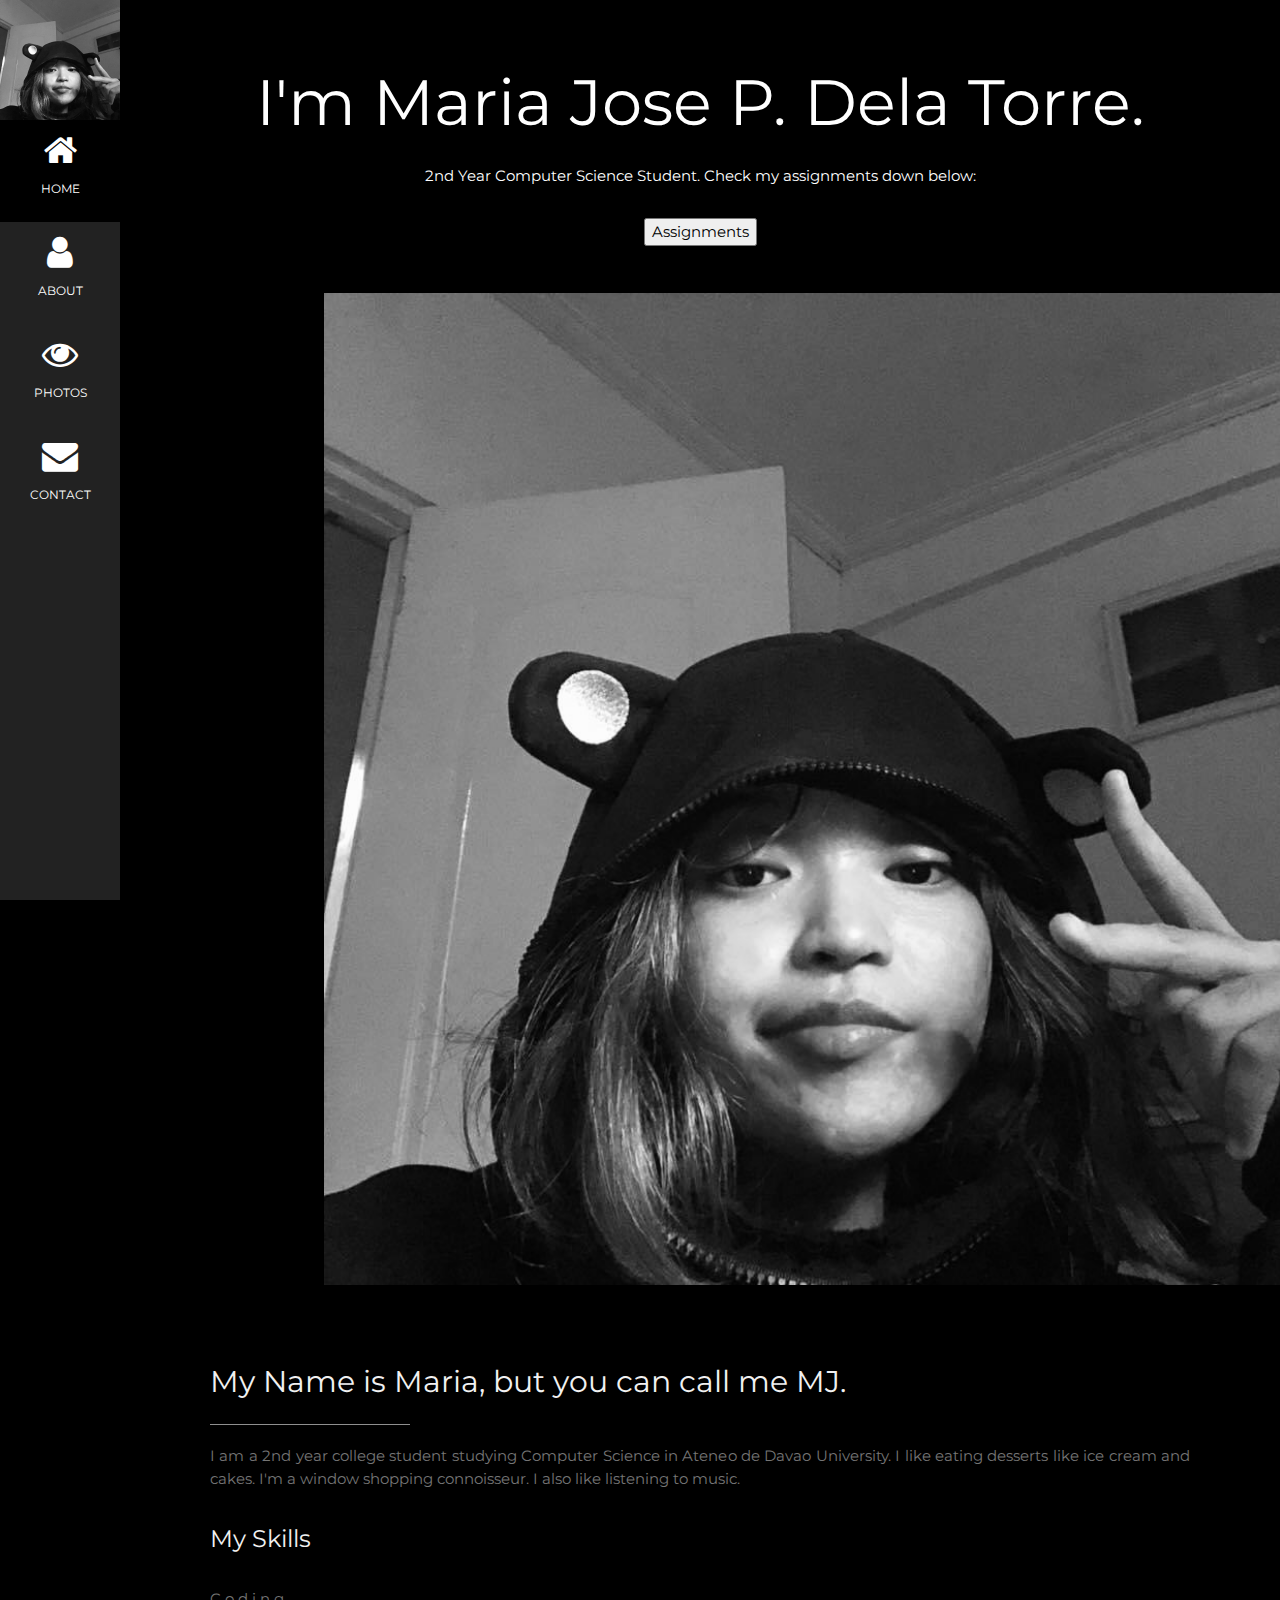
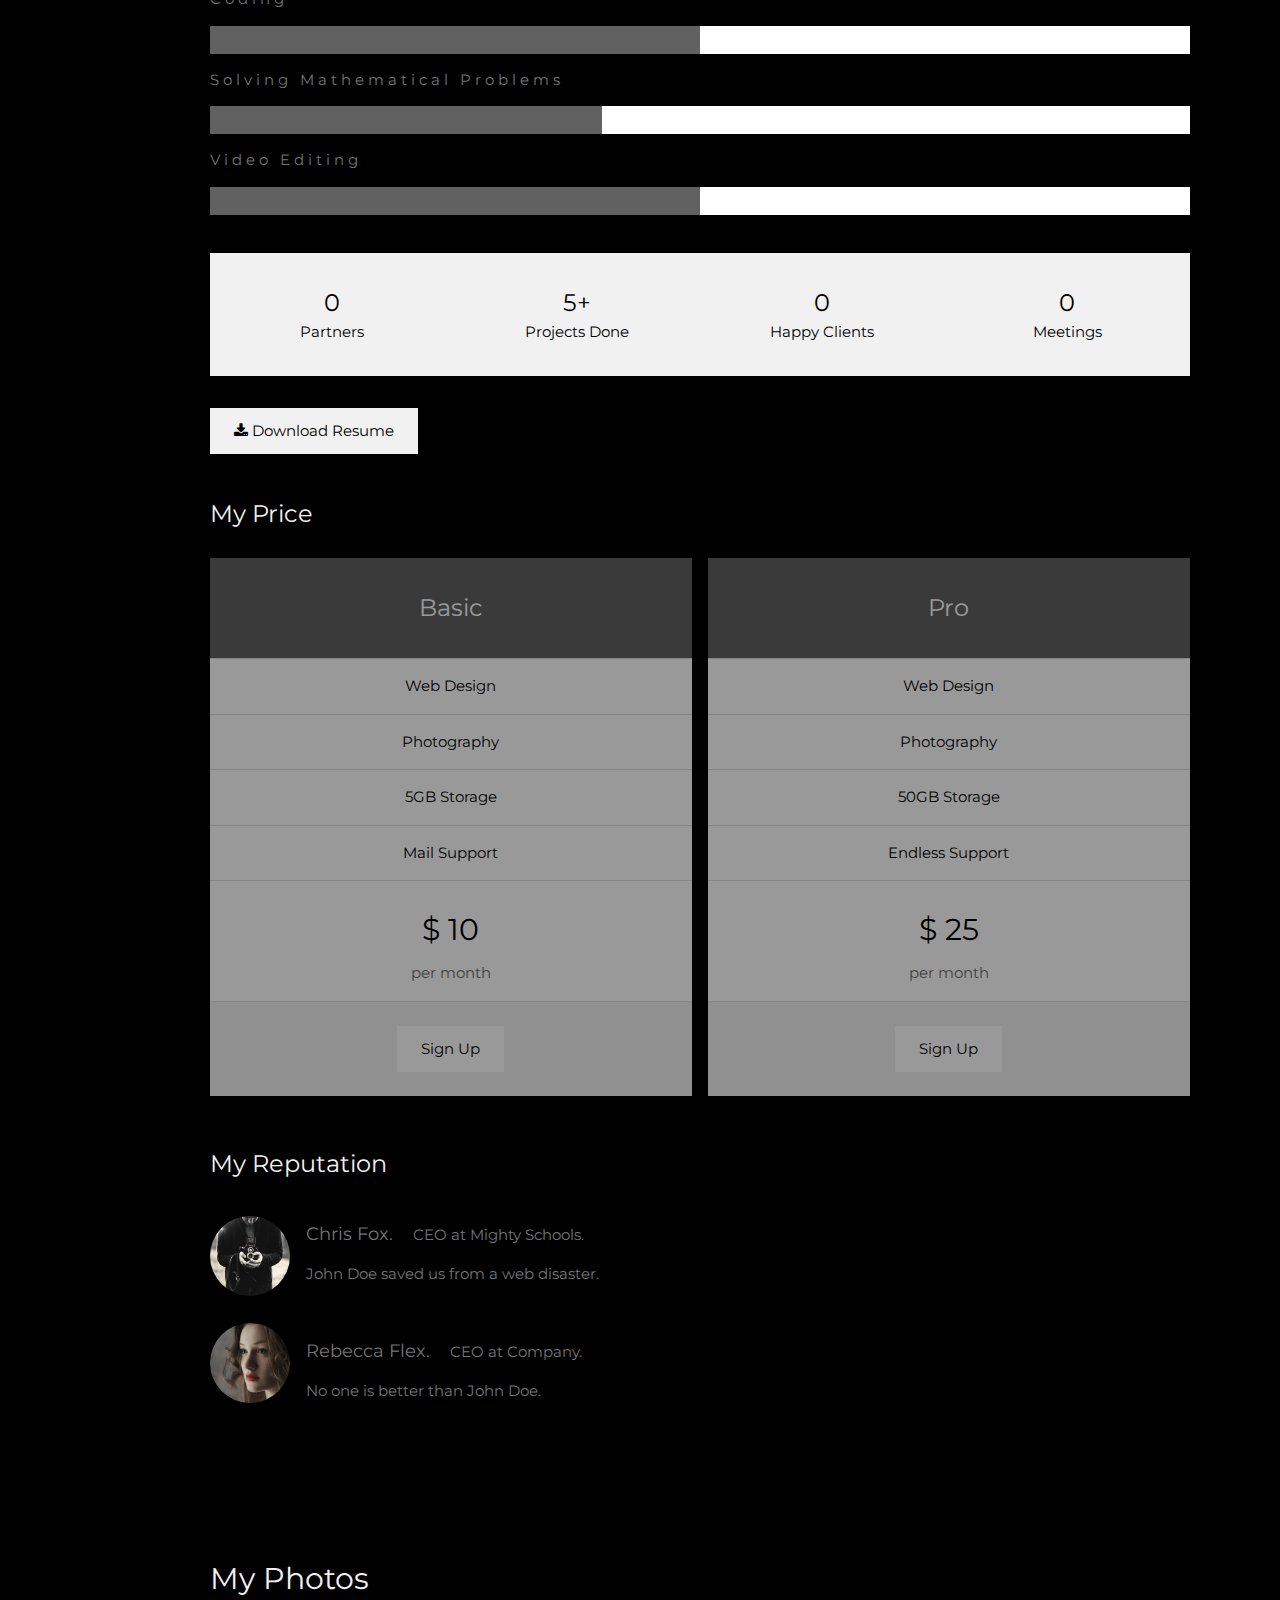
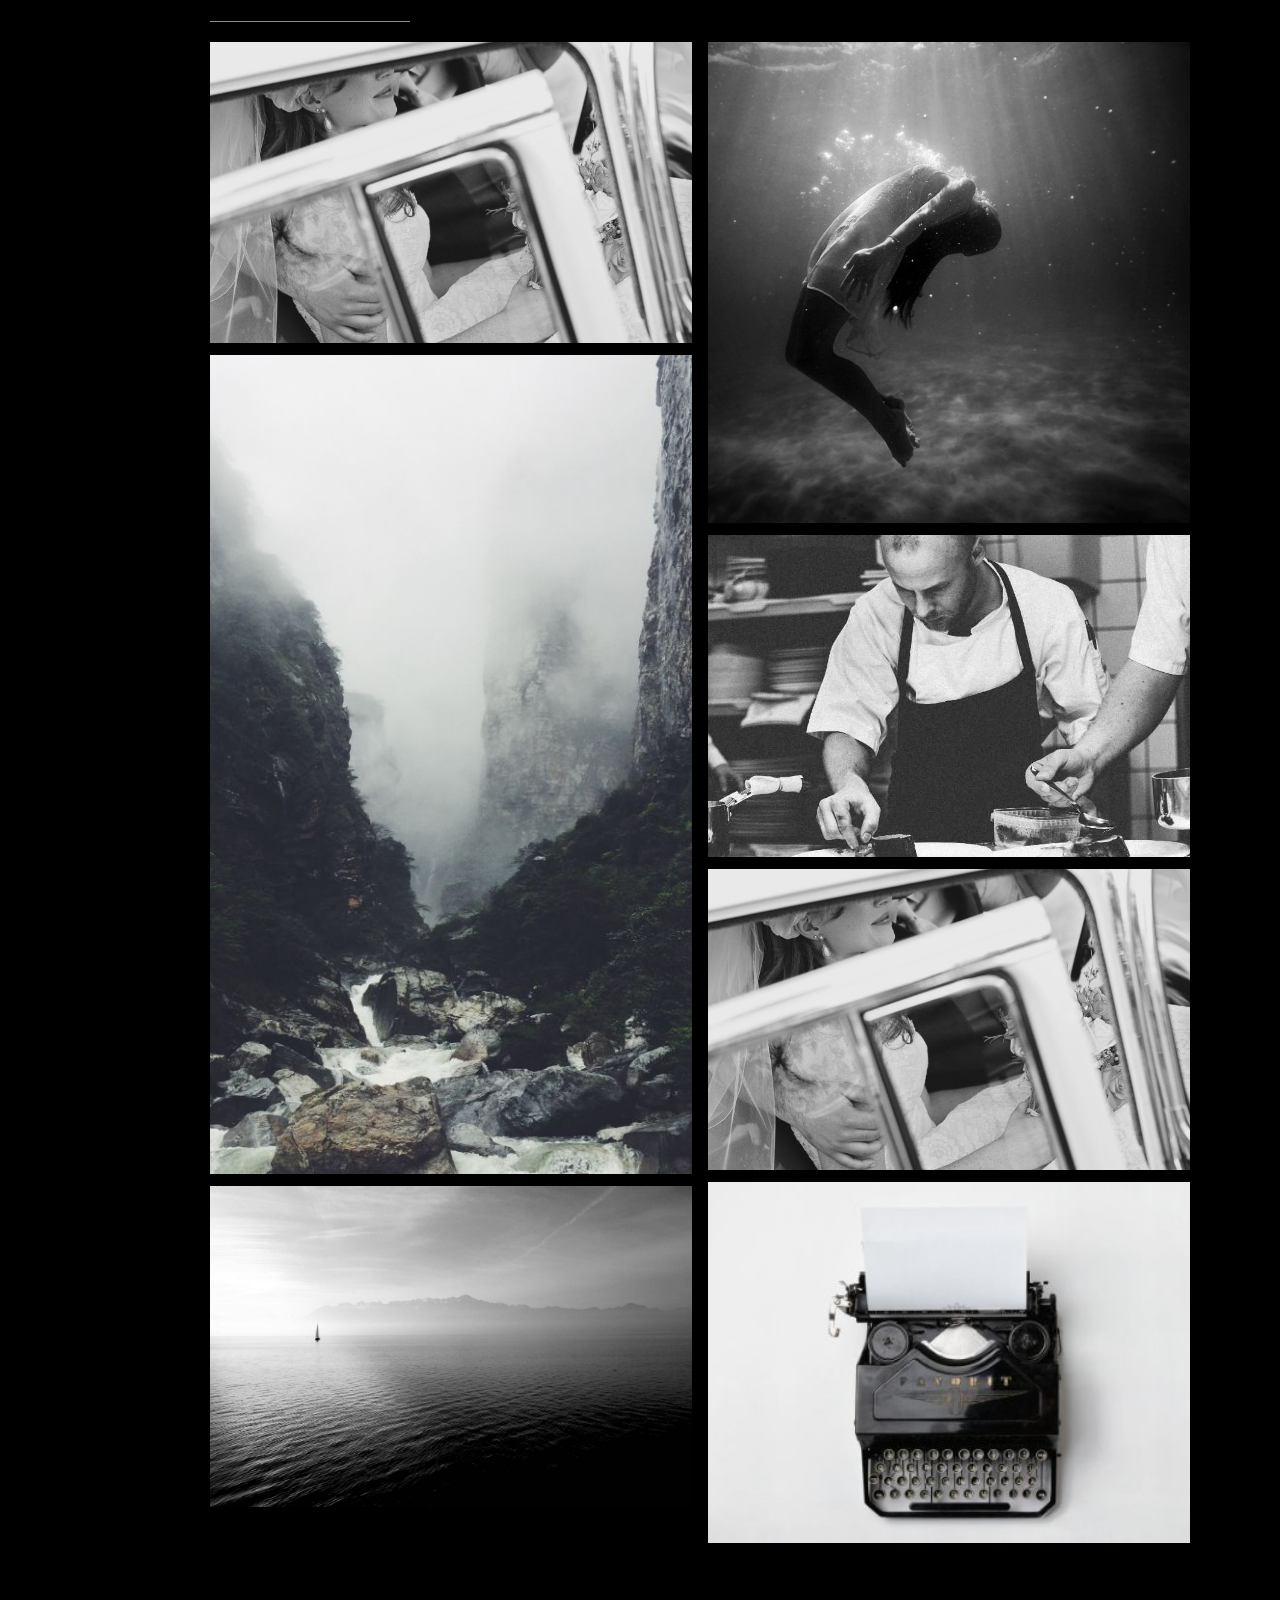
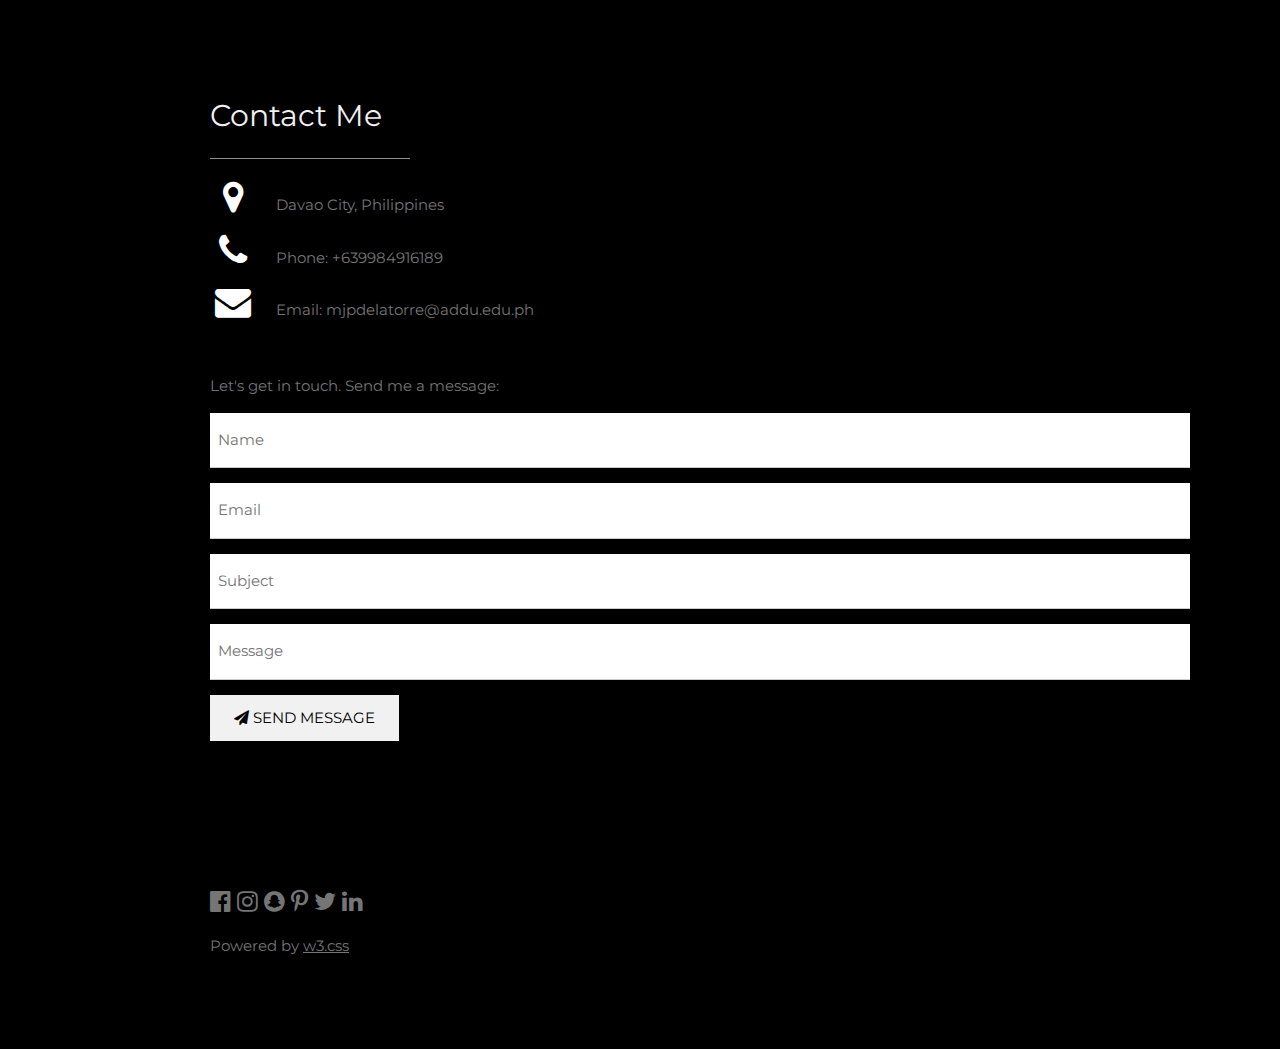
<file: index.html>
<!DOCTYPE html>
<html>
<title>CS 2240 Website</title>
<meta charset="UTF-8">
<meta name="viewport" content="width=device-width, initial-scale=1">
<link rel="stylesheet" href="https://www.w3schools.com/w3css/4/w3.css">
<link rel="stylesheet" href="https://fonts.googleapis.com/css?family=Montserrat">
<link rel="stylesheet" href="https://cdnjs.cloudflare.com/ajax/libs/font-awesome/4.7.0/css/font-awesome.min.css">

<style>
body, h1,h2,h3,h4,h5,h6 {font-family: "Montserrat", sans-serif}
.w3-row-padding img {margin-bottom: 12px}
/* Set the width of the sidebar to 120px */
.w3-sidebar {width: 120px;background: #222;}
/* Add a left margin to the "page content" that matches the width of the sidebar (120px) */
#main {margin-left: 120px}
/* Remove margins from "page content" on small screens */
@media only screen and (max-width: 600px) {#main {margin-left: 0}}
/*Drop down things*/
<meta name="viewport" content="width=device-width, initial-scale=1">

.dropbtn {
  background-color: #04AA6D;
  color: white;
  padding: 16px;
  font-size: 16px;
  border: none;
  font-family: "Montserrat", sans-serif
}

.dropdown {
  position: relative;
  display: inline-block;
}

.dropdown-content {
  display: none;
  position: absolute;
  background-color: #f1f1f1;
  min-width: 160px;
  box-shadow: 0px 8px 16px 0px rgba(0,0,0,0.2);
  z-index: 1;
}

.dropdown-content a {
  color: black;
  padding: 12px 16px;
  text-decoration: none;
  display: block;
}

.dropdown-content a:hover {background-color: #ddd;}

.dropdown:hover .dropdown-content {display: block;}

.dropdown:hover .dropbtn {background-color: w3-black;}
</style>

<body class="w3-black">

<!-- Icon Bar (Sidebar - hidden on small screens) -->
<nav class="w3-sidebar w3-bar-block w3-small w3-hide-small w3-center">
  <!-- Avatar image in top left corner -->
  <img src="avatar_website.jpg" style="width:100%">
  <a href="#" class="w3-bar-item w3-button w3-padding-large w3-black">
    <i class="fa fa-home w3-xxlarge"></i>
    <p>HOME</p>
  </a>
  <a href="#about" class="w3-bar-item w3-button w3-padding-large w3-hover-black">
    <i class="fa fa-user w3-xxlarge"></i>
    <p>ABOUT</p>
  </a>
  <a href="#photos" class="w3-bar-item w3-button w3-padding-large w3-hover-black">
    <i class="fa fa-eye w3-xxlarge"></i>
    <p>PHOTOS</p>
  </a>
  <a href="#contact" class="w3-bar-item w3-button w3-padding-large w3-hover-black">
    <i class="fa fa-envelope w3-xxlarge"></i>
    <p>CONTACT</p>
  </a>
</nav>

<!-- Navbar on small screens (Hidden on medium and large screens) -->
<div class="w3-top w3-hide-large w3-hide-medium" id="myNavbar">
  <div class="w3-bar w3-black w3-opacity w3-hover-opacity-off w3-center w3-small">
    <a href="#" class="w3-bar-item w3-button" style="width:25% !important">HOME</a>
    <a href="#about" class="w3-bar-item w3-button" style="width:25% !important">ABOUT</a>
    <a href="#photos" class="w3-bar-item w3-button" style="width:25% !important">PHOTOS</a>
    <a href="#contact" class="w3-bar-item w3-button" style="width:25% !important">CONTACT</a>
  </div>
</div>

<!-- Page Content -->
<div class="w3-padding-large" id="main">
  <!-- Header/Home -->
  <header class="w3-container w3-padding-32 w3-center w3-black" id="home">
    <h1 class="w3-jumbo"><span class="w3-hide-small">I'm</span> Maria Jose P. Dela Torre.</h1>
    <p>2nd Year Computer Science Student. Check my assignments down below:</p>
    <div class="dropdown">
  <p><button class="dropbtn">Assignments</button></p>
  <div class="dropdown-content">
    <a href="https://mdltre.github.io/CS2240_DelaTorre/PAA1.html">Performace Assessment #1</a>
    <a href="https://mdltre.github.io/CS2240_DelaTorre/PAA2.html">Performance Assessment #2</a>
    <a href="https://mdltre.github.io/CS2240_DelaTorre/PAA3.html">Performance Assessment #3</a>
  </div>
</div>
  </header>

  <!-- About Section -->
  <img src="avatar_website.jpg" alt="boy" class="w3-image" width="992" height="1108" style = "margin-left:180px">
  <div class="w3-content w3-justify w3-text-grey w3-padding-64" id="about">
    <h2 class="w3-text-light-grey">My Name is Maria, but you can call me MJ. </h2>
    <hr style="width:200px" class="w3-opacity">
    <p> I am a 2nd year college student studying Computer Science in Ateneo de Davao University. I like eating desserts like ice cream and cakes. 
      I'm a window shopping connoisseur. I also like listening to music.
    </p>
    <h3 class="w3-padding-16 w3-text-light-grey">My Skills</h3>
    <p class="w3-wide">Coding</p>
    <div class="w3-white">
      <div class="w3-dark-grey" style="height:28px;width:50%"></div>
    </div>
    <p class="w3-wide">Solving Mathematical Problems</p>
    <div class="w3-white">
      <div class="w3-dark-grey" style="height:28px;width:40%"></div>
    </div>
    <p class="w3-wide">Video Editing</p>
    <div class="w3-white">
      <div class="w3-dark-grey" style="height:28px;width:50%"></div>
    </div><br>
    
    <div class="w3-row w3-center w3-padding-16 w3-section w3-light-grey">
      <div class="w3-quarter w3-section">
        <span class="w3-xlarge">0</span><br>
        Partners
      </div>
      <div class="w3-quarter w3-section">
        <span class="w3-xlarge">5+</span><br>
        Projects Done
      </div>
      <div class="w3-quarter w3-section">
        <span class="w3-xlarge">0</span><br>
        Happy Clients
      </div>
      <div class="w3-quarter w3-section">
        <span class="w3-xlarge">0</span><br>
        Meetings
      </div>
    </div>

    <button class="w3-button w3-light-grey w3-padding-large w3-section">
      <i class="fa fa-download"></i> Download Resume
    </button>
    
    <!-- Grid for pricing tables -->
    <h3 class="w3-padding-16 w3-text-light-grey">My Price</h3>
    <div class="w3-row-padding" style="margin:0 -16px">
      <div class="w3-half w3-margin-bottom">
        <ul class="w3-ul w3-white w3-center w3-opacity w3-hover-opacity-off">
          <li class="w3-dark-grey w3-xlarge w3-padding-32">Basic</li>
          <li class="w3-padding-16">Web Design</li>
          <li class="w3-padding-16">Photography</li>
          <li class="w3-padding-16">5GB Storage</li>
          <li class="w3-padding-16">Mail Support</li>
          <li class="w3-padding-16">
            <h2>$ 10</h2>
            <span class="w3-opacity">per month</span>
          </li>
          <li class="w3-light-grey w3-padding-24">
            <button class="w3-button w3-white w3-padding-large w3-hover-black">Sign Up</button>
          </li>
        </ul>
      </div>

      <div class="w3-half">
        <ul class="w3-ul w3-white w3-center w3-opacity w3-hover-opacity-off">
          <li class="w3-dark-grey w3-xlarge w3-padding-32">Pro</li>
          <li class="w3-padding-16">Web Design</li>
          <li class="w3-padding-16">Photography</li>
          <li class="w3-padding-16">50GB Storage</li>
          <li class="w3-padding-16">Endless Support</li>
          <li class="w3-padding-16">
            <h2>$ 25</h2>
            <span class="w3-opacity">per month</span>
          </li>
          <li class="w3-light-grey w3-padding-24">
            <button class="w3-button w3-white w3-padding-large w3-hover-black">Sign Up</button>
          </li>
        </ul>
      </div>
    <!-- End Grid/Pricing tables -->
    </div>
    
    <!-- Testimonials -->
    <h3 class="w3-padding-24 w3-text-light-grey">My Reputation</h3>  
    <img src="bandmember.jpg" alt="Avatar" class="w3-left w3-circle w3-margin-right" style="width:80px">
    <p><span class="w3-large w3-margin-right">Chris Fox.</span> CEO at Mighty Schools.</p>
    <p>John Doe saved us from a web disaster.</p><br>
    
    <img src="avatar_g2.jpg" alt="Avatar" class="w3-left w3-circle w3-margin-right" style="width:80px">
    <p><span class="w3-large w3-margin-right">Rebecca Flex.</span> CEO at Company.</p>
    <p>No one is better than John Doe.</p>
  <!-- End About Section -->
  </div>
  
  <!-- Portfolio Section -->
  <div class="w3-padding-64 w3-content" id="photos">
    <h2 class="w3-text-light-grey">My Photos</h2>
    <hr style="width:200px" class="w3-opacity">

    <!-- Grid for photos -->
    <div class="w3-row-padding" style="margin:0 -16px">
      <div class="w3-half">
        <img src="wedding.jpg" style="width:100%">
        <img src="rocks.jpg" style="width:100%">
        <img src="sailboat.jpg" style="width:100%">
      </div>

      <div class="w3-half">
        <img src="underwater.jpg" style="width:100%">
        <img src="chef.jpg" style="width:100%">
        <img src="wedding.jpg" style="width:100%">
        <img src="p6.jpg" style="width:100%">
      </div>
    <!-- End photo grid -->
    </div>
  <!-- End Portfolio Section -->
  </div>

  <!-- Contact Section -->
  <div class="w3-padding-64 w3-content w3-text-grey" id="contact">
    <h2 class="w3-text-light-grey">Contact Me</h2>
    <hr style="width:200px" class="w3-opacity">

    <div class="w3-section">
      <p><i class="fa fa-map-marker fa-fw w3-text-white w3-xxlarge w3-margin-right"></i> Davao City, Philippines</p>
      <p><i class="fa fa-phone fa-fw w3-text-white w3-xxlarge w3-margin-right"></i> Phone: +639984916189</p>
      <p><i class="fa fa-envelope fa-fw w3-text-white w3-xxlarge w3-margin-right"> </i> Email: mjpdelatorre@addu.edu.ph</p>
    </div><br>
    <p>Let's get in touch. Send me a message:</p>

    <form action="/action_page.php" target="_blank">
      <p><input class="w3-input w3-padding-16" type="text" placeholder="Name" required name="Name"></p>
      <p><input class="w3-input w3-padding-16" type="text" placeholder="Email" required name="Email"></p>
      <p><input class="w3-input w3-padding-16" type="text" placeholder="Subject" required name="Subject"></p>
      <p><input class="w3-input w3-padding-16" type="text" placeholder="Message" required name="Message"></p>
      <p>
        <button class="w3-button w3-light-grey w3-padding-large" type="submit">
          <i class="fa fa-paper-plane"></i> SEND MESSAGE
        </button>
      </p>
    </form>
  <!-- End Contact Section -->
  </div>
  
    <!-- Footer -->
  <footer class="w3-content w3-padding-64 w3-text-grey w3-xlarge">
    <i class="fa fa-facebook-official w3-hover-opacity"></i>
    <i class="fa fa-instagram w3-hover-opacity"></i>
    <i class="fa fa-snapchat w3-hover-opacity"></i>
    <i class="fa fa-pinterest-p w3-hover-opacity"></i>
    <i class="fa fa-twitter w3-hover-opacity"></i>
    <i class="fa fa-linkedin w3-hover-opacity"></i>
    <p class="w3-medium">Powered by <a href="https://www.w3schools.com/w3css/default.asp" target="_blank" class="w3-hover-text-green">w3.css</a></p>
  <!-- End footer -->
  </footer>

<!-- END PAGE CONTENT -->
</div>

</body>
</html>
</file>
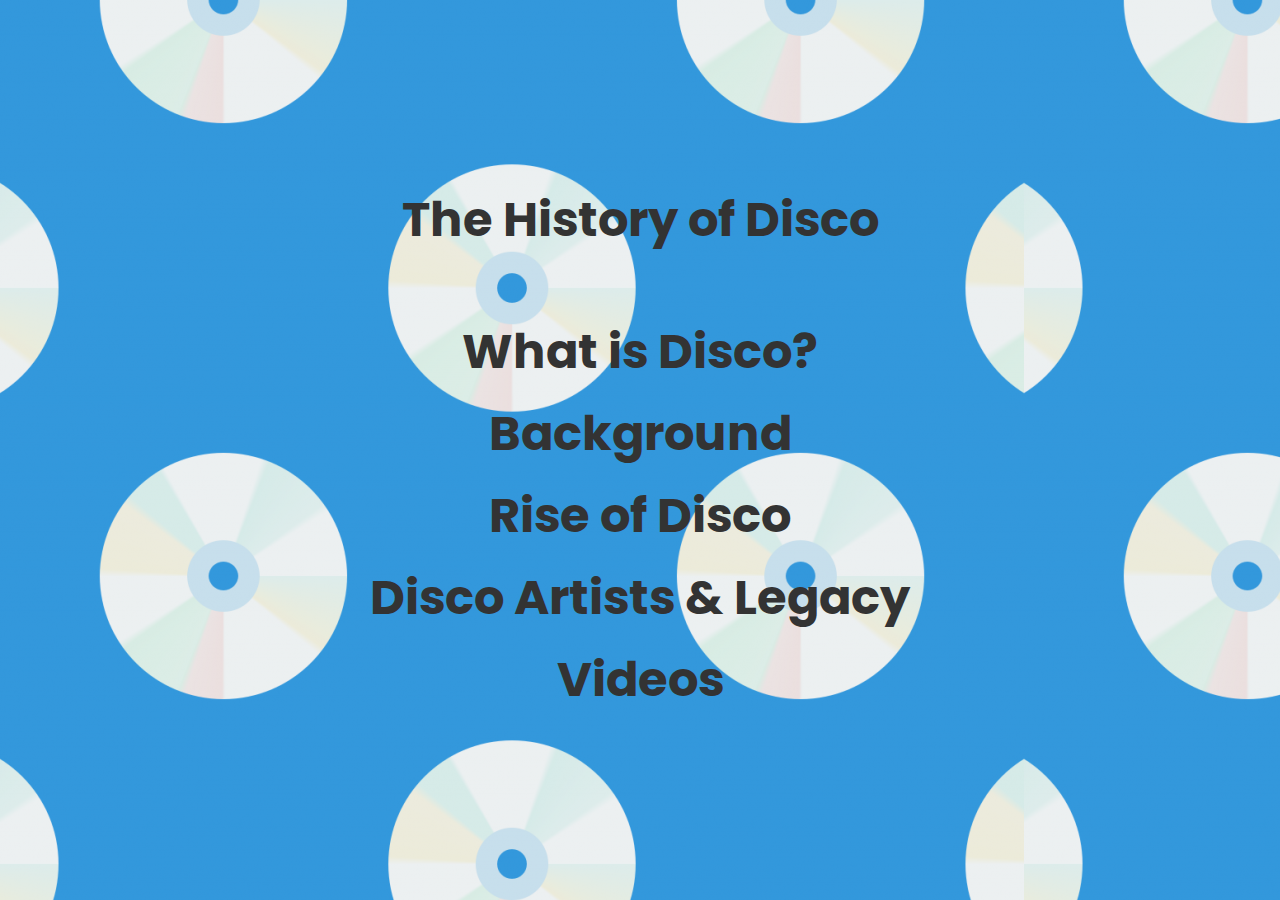
<file: PAA1.html>
<!doctype html>
<html> 
  <head>     
    <meta charset="utf-8">     
    <meta name="viewport" content="width=device-width, initial-scale=1.0">     
    <title>History of Disco</title>     
    <link rel="stylesheet" href="style.css"> 
  </head> 
  <body background="home.png">     
    <yeet>
      <li><a data-text="Disco!">The History of Disco</a></li>
      <br>
      <br>         
      <li><a href="Disco/disco.html" data-text="What?">What is Disco?</a></li>         
      <li><a href="Disco/background.html" data-text="Background">Background</a></li>              
      <li><a href="Disco/rise.html" data-text="Rise">Rise of Disco</a></li>         
      <li><a href="Disco/artists_legacy.html" data-text="Artist">Disco Artists & Legacy</a></li>        
      <li><a href="Disco/videos.html" data-text="Videos">Videos</a></li>     
    </yeet> 
  </body> 
        
</html>
</file>
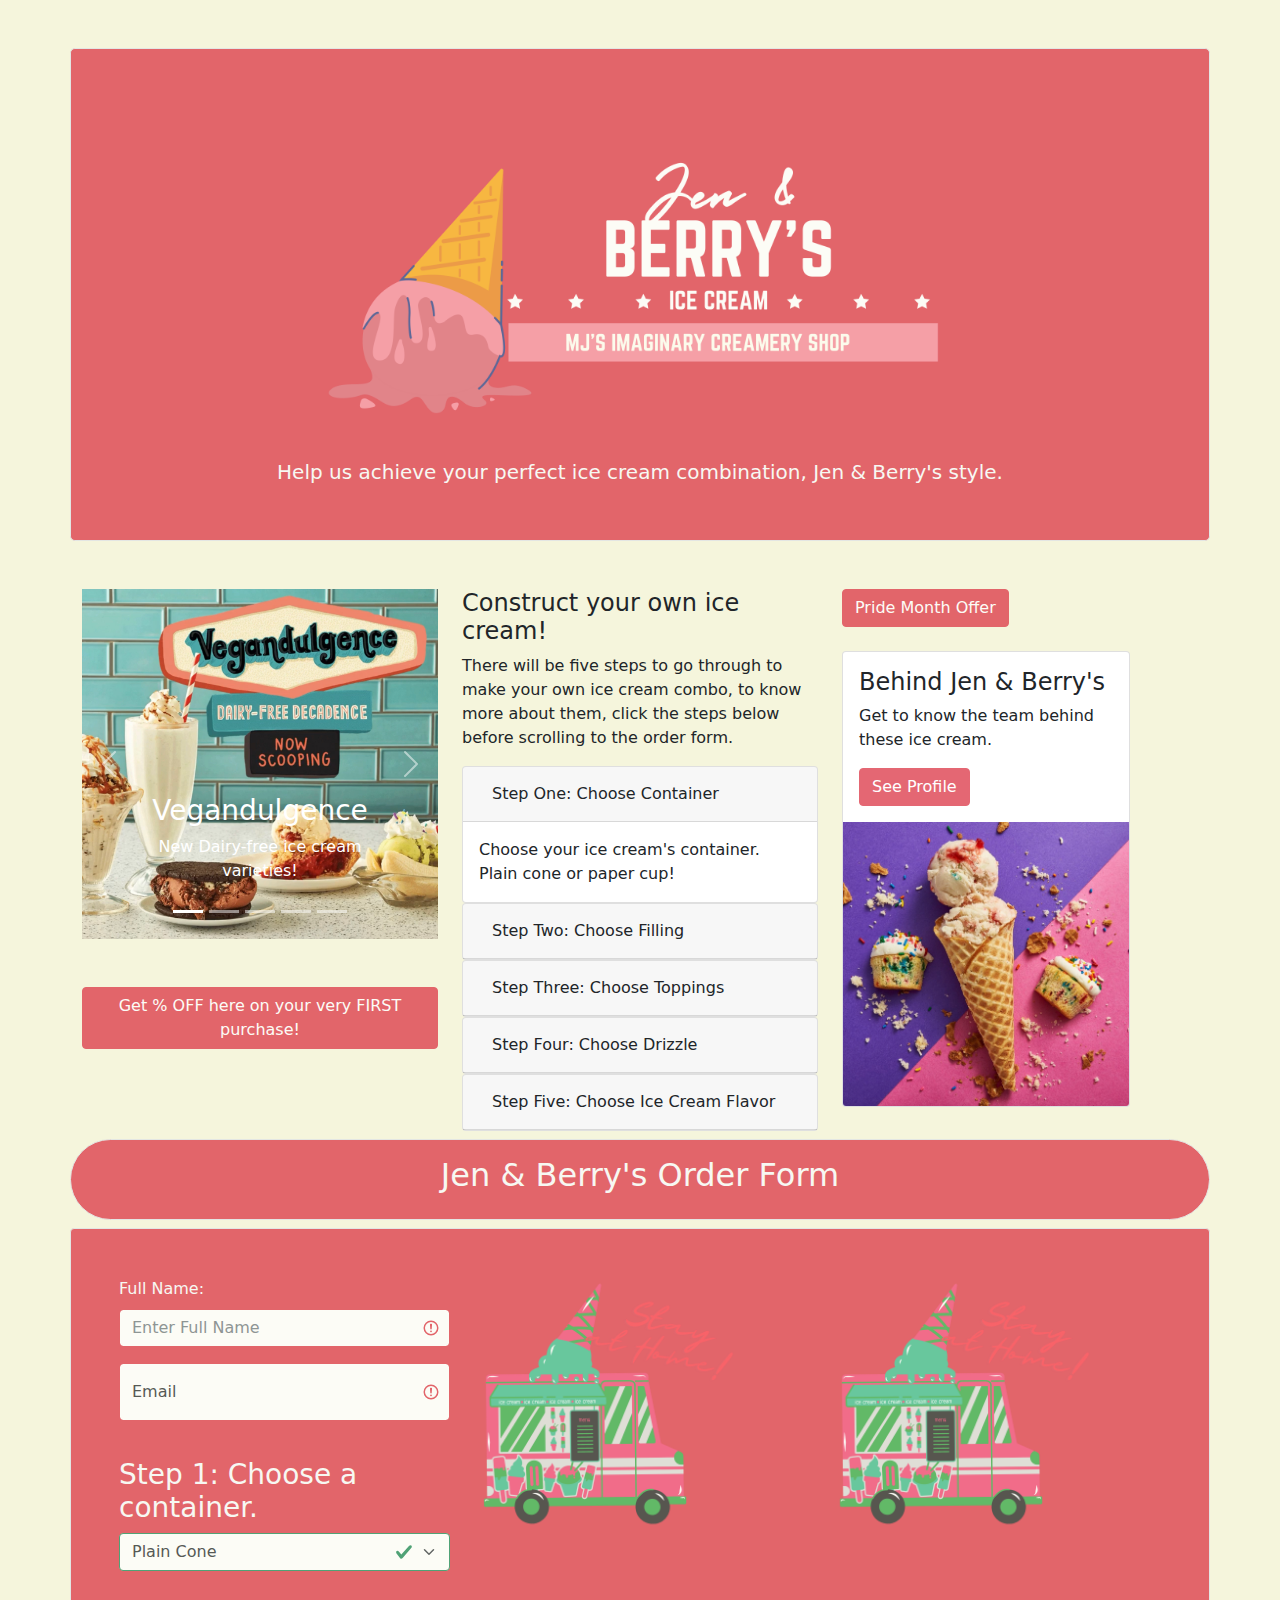
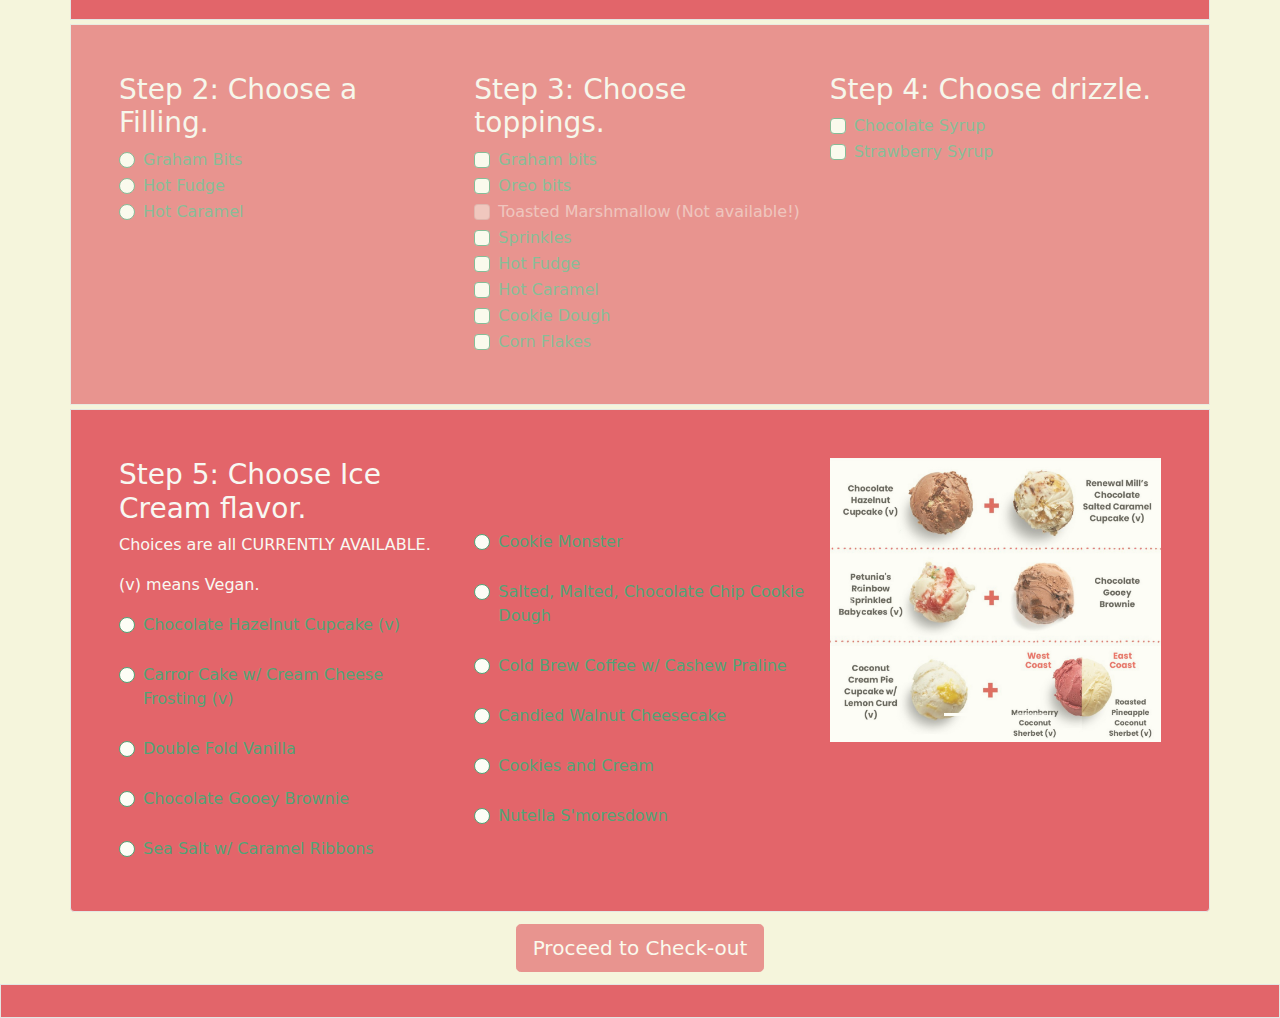
<file: PAA2.html>
<!DOCTYPE html>
<html lang="en">

  <head>
  	<meta charset="utf-8">
    <title>Jen & Berry's Ice Cream</title>
    <link rel="stylesheet" href="PAA2_css/bootstrap.min.css">
    <script src="PAA2_css/bootstrap.bundle.min.js"></script>
  </head>

  <body style="background-color:beige;">

  	<div class="container p-5 my-5 bg-danger opacity-75 border rounded-3">
  		<img src="PAA2_pics/JNB.png" class="mx-auto d-block" style="width:65%">
  		<br>
  		<h5 class="text-light text-center">Help us achieve your perfect ice cream combination, Jen & Berry's style.</h5>
  	</div>

  	<div class="container mt-5">
  	<div class="row">
  	<div class="col-sm-4">
  	<div id="featured" class="carousel slide" data-bs-ride="carousel">

  		<div class="carousel-indicators">
    		<button type="button" data-bs-target="#featured" data-bs-slide-to="0" class="active"></button>
    		<button type="button" data-bs-target="#featured" data-bs-slide-to="1"></button>
    		<button type="button" data-bs-target="#featured" data-bs-slide-to="2"></button>
    		<button type="button" data-bs-target="#featured" data-bs-slide-to="3"></button>
    		<button type="button" data-bs-target="#featured" data-bs-slide-to="4"></button>
  		</div>
  
  		<div class="carousel-inner">
    		<div class="carousel-item">
      			<img src="PAA2_pics/Cerealsly.PNG" alt="Cereal-sly Delicious" class="mx-auto d-block" style="width:100%">
      			<div class="carousel-caption">
        			<h3>NEW!</h3>
        			<p>Cereal-sly Delicious flavors!</p>
      			</div>
    		</div>
    		<div class="carousel-item active">
      			<img src="PAA2_pics/Vegandulgence.PNG" alt="Vegandulgence" class="mx-auto d-block" style="width:100%">
      			<div class="carousel-caption">
        			<h3>Vegandulgence</h3>
        			<p>New Dairy-free ice cream varieties!</p>
      			</div> 
    		</div>
    		<div class="carousel-item">
      			<img src="PAA2_pics/Cupcakes.PNG" alt="Cupcakes" class="mx-auto d-block" style="width:100%">
      			<div class="carousel-caption">
      				<h3>NEW!</h3>
      				<p>Cupcake flavors for Vegandulgence Series!</p>
      			</div>  
    		</div>
    		<div class="carousel-item">
      			<img src="PAA2_pics/Vault.PNG" alt="Vault" class="mx-auto d-block" style="width:100%">
      			<div class="carousel-caption">
      				<h3>10 YEARS!</h3>
      				<p>Vault Series Nostalgia!</p>
      			</div>  
    		</div>
    		<div class="carousel-item">
      			<img src="PAA2_pics/Strawb.PNG" alt="Strawb" class="mx-auto d-block" style="width:100%">
      			<div class="carousel-caption">
        			<h3>Strawb?</h3>
        			<p>Our Strawberry Coconut Water Sherbet comes back!</p>
      			</div> 
    		</div>
  		</div>

  		<button class="carousel-control-prev" type="button" data-bs-target="#featured" data-bs-slide="prev">
    		<span class="carousel-control-prev-icon"></span>
  		</button>
  		<button class="carousel-control-next" type="button" data-bs-target="#featured" data-bs-slide="next">
    		<span class="carousel-control-next-icon"></span>
  		</button>
  	</div>
  	<br>
  	<br>
  		<button type="button" class="btn btn-danger opacity-75" data-bs-toggle="modal" data-bs-target="#discount">
    	Get % OFF here on your very FIRST purchase!
  		</button>
  	</div>
  	<div class="col-sm-4">
  		<h4>Construct your own ice cream!</h4>
  		<p>There will be five steps to go through to make your own ice cream combo, to know more about them, click the steps below before scrolling to the order form.</p>
  		<div id="steps">
  			<div class="card">
    			<div class="card-header">
      				<a class="btn" data-bs-toggle="collapse" href="#collapseOne">
        			Step One: Choose Container
      				</a>
    			</div>
    			<div id="collapseOne" class="collapse show" data-bs-parent="#accordion">
      				<div class="card-body">
        				Choose your ice cream's container. Plain cone or paper cup!
      				</div>
    			</div>
  			</div>

  			<div class="card">
    			<div class="card-header">
      				<a class="collapsed btn" data-bs-toggle="collapse" href="#collapseTwo">
        			Step Two: Choose Filling
      			</a>
    			</div>
    			<div id="collapseTwo" class="collapse" data-bs-parent="#accordion">
      				<div class="card-body">
        				Choose from our different fillings to place on the base of your cup/cone!
      				</div>
    			</div>
  			</div>

  			<div class="card">
    			<div class="card-header">
      				<a class="collapsed btn" data-bs-toggle="collapse" href="#collapseThree">
        			Step Three: Choose Toppings
      				</a>
    			</div>
    				<div id="collapseThree" class="collapse" data-bs-parent="#accordion">
      					<div class="card-body">
        					Choose from our delectable toppings to partner with your ice cream!
      					</div>
    				</div>
  			</div>

  			<div class="card">
    			<div class="card-header">
      				<a class="collapsed btn" data-bs-toggle="collapse" href="#collapseFour">
        			Step Four: Choose Drizzle
      				</a>
    			</div>
    				<div id="collapseFour" class="collapse" data-bs-parent="#accordion">
      					<div class="card-body">
        					Choose from our different drizzles and syrups to place ontop of your toppings!
      					</div>
    				</div>
  			</div>

  			<div class="card">
    			<div class="card-header">
      				<a class="collapsed btn" data-bs-toggle="collapse" href="#collapseFive">
        			Step Five: Choose Ice Cream Flavor
      				</a>
    			</div>
    				<div id="collapseFive" class="collapse" data-bs-parent="#accordion">
      					<div class="card-body">
        					Pick from our wide selection of flavors!
      					</div>
    				</div>
  			</div>

	</div>
  	</div>
  	<div class="col-sm-4">
  		<button type="button" class="btn btn-danger opacity-75" data-bs-toggle="modal" data-bs-target="#myModal">
    	Pride Month Offer
  		</button>
  		<br>
  		<br>
  		<div class="card" style="width:18rem">
    		<div class="card-body">
      			<h4 class="card-title">Behind Jen & Berry's</h4>
      			<p class="card-text">Get to know the team behind these ice cream.</p>
      			<button class="btn btn-danger opacity-75" type="button" data-bs-toggle="offcanvas" data-bs-target="#theteam">See Profile</button>
    		</div>
    		<img class="card-img-bottom" src="PAA2_pics/Team_.PNG" alt="Card image" style="width:100%">
  		</div>
  	</div>
	</div>
	</div>

	<div class="container p-3 my-2 bg-danger opacity-75 border rounded-pill">
		<h2 class="text-light text-center">Jen & Berry's Order Form</h2>
	</div>

	<form action="" class="was-validated">
	<div class="container p-5 my-1 bg-danger opacity-75 border rounded-top">
    <div class="row">
        <div class="col-sm-4">
		<label for="uname" class="form-label text-light">Full Name:</label>
		<input type="text" class="form-control" id="uname" placeholder="Enter Full Name" name="uname" required>
      	<div class="form-floating mb-3 mt-3">
  		<input type="text" class="form-control" id="email" placeholder="Enter email" name="email"required>
  		<label for="email">Email</label>
		</div>
		<div class="valid-feedback">Valid.</div>
      	<div class="invalid-feedback">Please fill out this field.</div>
		<h3 class="text-light">Step 1: Choose a container.</h3>
		<select class="form-select">
  		<option>Plain Cone</option>
  		<option>Chocolate Cone</option>
  		<option>Chocolate Cone (w/ Sprinkles)</option>
  		<option>Paper Cup</option>
		</select>
  </div>
  <div class="col-sm-4">
    <img src="PAA2_pics/StayHome.png" style="width:80%">
  </div>
  <div class="col-sm-4">
    <img src="PAA2_pics/StayHome.png" style="width:80%">
  </div>
</div>
	</div>

	<div class="container p-5 my-1 bg-danger opacity-50 text-light border">
  		<div class="row">
    		<div class="col-sm-4">
    			<h3>Step 2: Choose a Filling.</h3>
          <div class="form-check">
            <input type="radio" class="form-check-input" id="radio1" name="optradio" value="option1">
            <label class="form-check-label" for="radio1">Graham Bits</label>
          </div>
          <div class="form-check">
            <input type="radio" class="form-check-input" id="radio2" name="optradio" value="option2">
            <label class="form-check-label" for="radio2">Hot Fudge</label>
          </div>
          <div class="form-check">
            <input type="radio" class="form-check-input" id="radio3" name="optradio" value="option3">
            <label class="form-check-label" for="radio3">Hot Caramel</label>
          </div>
    		</div>
    		<div class="col-sm-4">
    			<h3>Step 3: Choose toppings.</h3>
    			<div class="form-check">
      				<input type="checkbox" class="form-check-input" id="check1" name="option1" value="something">
      				<label class="form-check-label" for="check1">Graham bits</label>
    			</div>
    			<div class="form-check">
      				<input type="checkbox" class="form-check-input" id="check2" name="option2" value="something">
      				<label class="form-check-label" for="check2">Oreo bits</label>
    			</div>
    			<div class="form-check">
      				<input type="checkbox" class="form-check-input" disabled>
      				<label class="form-check-label">Toasted Marshmallow (Not available!)</label>
    			</div>
    			<div class="form-check">
      				<input type="checkbox" class="form-check-input" id="check3" name="option3" value="something">
      				<label class="form-check-label" for="check3">Sprinkles</label>
    			</div>
    			<div class="form-check">
      				<input type="checkbox" class="form-check-input" id="check4" name="option4" value="something">
      				<label class="form-check-label" for="check4">Hot Fudge</label>
    			</div>
    			<div class="form-check">
      				<input type="checkbox" class="form-check-input" id="check5" name="option5" value="something">
      				<label class="form-check-label" for="check5">Hot Caramel</label>
    			</div>
    			<div class="form-check">
      				<input type="checkbox" class="form-check-input" id="check6" name="option6" value="something">
      				<label class="form-check-label" for="check6">Cookie Dough</label>
    			</div>
          <div class="form-check">
              <input type="checkbox" class="form-check-input" id="check7" name="option7" value="something">
              <label class="form-check-label" for="check7">Corn Flakes</label>
          </div>
    		</div>
    		<div class="col-sm-4">
    			<h3>Step 4: Choose drizzle.</h3>
          <div class="form-check">
              <input type="checkbox" class="form-check-input" id="check8" name="option8" value="something">
              <label class="form-check-label" for="check8">Chocolate Syrup</label>
          </div>
          <div class="form-check">
              <input type="checkbox" class="form-check-input" id="check9" name="option9" value="something">
              <label class="form-check-label" for="check9">Strawberry Syrup</label>
          </div>
    		</div>
    	</div>
    </div>

    <div class="container p-5 my-1 bg-danger opacity-75 border rounded-bottom">
    <div class="row">
    <div class="col-sm-4">
		<h3 class="text-light">Step 5: Choose Ice Cream flavor.</h3>
    <p class="text-light">Choices are all CURRENTLY AVAILABLE. </p>
    <p class="text-light">(v) means Vegan. </p>
        <div class="form-check text-dark">
            <input type="radio" class="form-check-input" id="radio4" name="optradio" value="option4">
            <label class="form-check-label" for="radio4">Chocolate Hazelnut Cupcake (v)</label>
        </div>
        <br>
        <div class="form-check">
            <input type="radio" class="form-check-input" id="radio5" name="optradio" value="option5">
            <label class="form-check-label" for="radio5">Carror Cake w/ Cream Cheese Frosting (v)</label>
        </div>
        <br>
        <div class="form-check">
            <input type="radio" class="form-check-input" id="radio6" name="optradio" value="option6">
            <label class="form-check-label" for="radio6">Double Fold Vanilla</label>
        </div>
        <br>
        <div class="form-check">
            <input type="radio" class="form-check-input" id="radio7" name="optradio" value="option7">
            <label class="form-check-label" for="radio7">Chocolate Gooey Brownie</label>
        </div>
        <br>
        <div class="form-check">
            <input type="radio" class="form-check-input" id="radio8" name="optradio" value="option8">
            <label class="form-check-label" for="radio8">Sea Salt w/ Caramel Ribbons</label>
        </div>
        </div>
     <div class="col-sm-4">
      <br>
      <br>
      <br>
        <div class="form-check">
            <input type="radio" class="form-check-input" id="radio14" name="optradio" value="option14">
            <label class="form-check-label" for="radio14">Cookie Monster</label>
        </div>
        <br>
        <div class="form-check">
            <input type="radio" class="form-check-input" id="radio9" name="optradio" value="option9">
            <label class="form-check-label" for="radio9">Salted, Malted, Chocolate Chip Cookie Dough</label>
        </div>
        <br>
        <div class="form-check">
            <input type="radio" class="form-check-input" id="radio10" name="optradio" value="option10">
            <label class="form-check-label" for="radio10">Cold Brew Coffee w/ Cashew Praline</label>
        </div>
        <br>
        <div class="form-check">
            <input type="radio" class="form-check-input" id="radio11" name="optradio" value="option11">
            <label class="form-check-label" for="radio11">Candied Walnut Cheesecake</label>
        </div>
        <br>
        <div class="form-check">
            <input type="radio" class="form-check-input" id="radio12" name="optradio" value="option12">
            <label class="form-check-label" for="radio12">Cookies and Cream</label>
        </div>
        <br>
        <div class="form-check">
            <input type="radio" class="form-check-input" id="radio13" name="optradio" value="option13">
            <label class="form-check-label" for="radio13">Nutella S'moresdown</label>
      </div>
    </div>
    <div class="col-sm-4">
      <div id="icflavor" class="carousel slide" data-bs-ride="carousel">

      <div class="carousel-indicators">
        <button type="button" data-bs-target="#icflavor" data-bs-slide-to="0" class="active"></button>
        <button type="button" data-bs-target="#icflavor" data-bs-slide-to="1"></button>
        <button type="button" data-bs-target="#icflavor" data-bs-slide-to="2"></button>
      </div>
  
      <div class="carousel-inner">
        <div class="carousel-item">
            <img src="PAA2_pics/FLAVORMENU.PNG" alt="Cereal-sly Delicious" class="mx-auto d-block" style="width:100%">
        </div>
        <div class="carousel-item active">
            <img src="PAA2_pics/FLAVORMENU2.PNG" alt="Vegandulgence" class="mx-auto d-block" style="width:100%">
        </div>
        <div class="carousel-item">
            <img src="PAA2_pics/FLAVORMENU3.PNG" alt="Cupcakes" class="mx-auto d-block" style="width:100%">  
        </div>
      </div>

      <button class="carousel-control-prev" type="button" data-bs-target="#icflavor" data-bs-slide="prev">
        <span class="carousel-control-prev-icon"></span>
      </button>
      <button class="carousel-control-next" type="button" data-bs-target="#icflavor" data-bs-slide="next">
        <span class="carousel-control-next-icon"></span>
      </button>
    </div>
    </div>
  </div>
</div>
     <div class="container p-2 my-1 text-center">
     <button type="submit" class="btn btn-danger opacity-50 btn-lg">Proceed to Check-out</button>
      </div>
	</form>

  <div class="container-fluid p-3 bg-danger opacity-75 border">
  </div>

	<div class="modal fade" id="myModal">
  	<div class="modal-dialog">
    <div class="modal-content">

      <!-- Modal Header -->
      <div class="modal-header">
        <h4 class="modal-title">Global Pride Month</h4>
        <button type="button" class="btn-close" data-bs-dismiss="modal"></button>
      </div>

      <!-- Modal body -->
      <div class="modal-body">
        <img src="PAA2_pics/Pride.PNG" class="mx-auto d-block" style="width:50%">
        <br>
        <p>To celebrate Pride Month, Jen & Berry's will be donating 5% of sales to local LGBTQ+ organizations!</p>
      </div>

      <!-- Modal footer -->
      <div class="modal-footer">
        <button type="button" class="btn btn-danger" data-bs-dismiss="modal">Close</button>
      </div>

    </div>
  	</div>
	</div>

	<div class="modal fade" id="discount">
  	<div class="modal-dialog">
    <div class="modal-content">

      <!-- Modal Header -->
      <div class="modal-header">
        <h4 class="modal-title">Discount Voucher</h4>
        <button type="button" class="btn-close" data-bs-dismiss="modal"></button>
      </div>

      <!-- Modal body -->
      <div class="modal-body">
        <p>YAY! Here's a discount code to give you % OFF!</p>
      </div>
      <img src="PAA2_pics/Discount.png" class="mx-auto d-block" style="width:50%">
      <!-- Modal footer -->
      <div class="modal-footer">
        <button type="button" class="btn btn-danger" data-bs-dismiss="modal">Close</button>
      </div>

    </div>
  	</div>
	</div>

	<div class="offcanvas offcanvas-start" id="theteam">
  	<div class="offcanvas-header">
    <h1 class="offcanvas-title">The JNB Team</h1>
    <button type="button" class="btn-close text-reset" data-bs-dismiss="offcanvas"></button>
  	</div>
  	<div class="offcanvas-body">
    <p>This team started from a simple ice cream shop and ended up becoming a successful ice cream store. Without these people, our great variety of flavors and ice cream innovations won't be possible!</p>
  	</div>
	</div>
  </body>
</html>
</file>
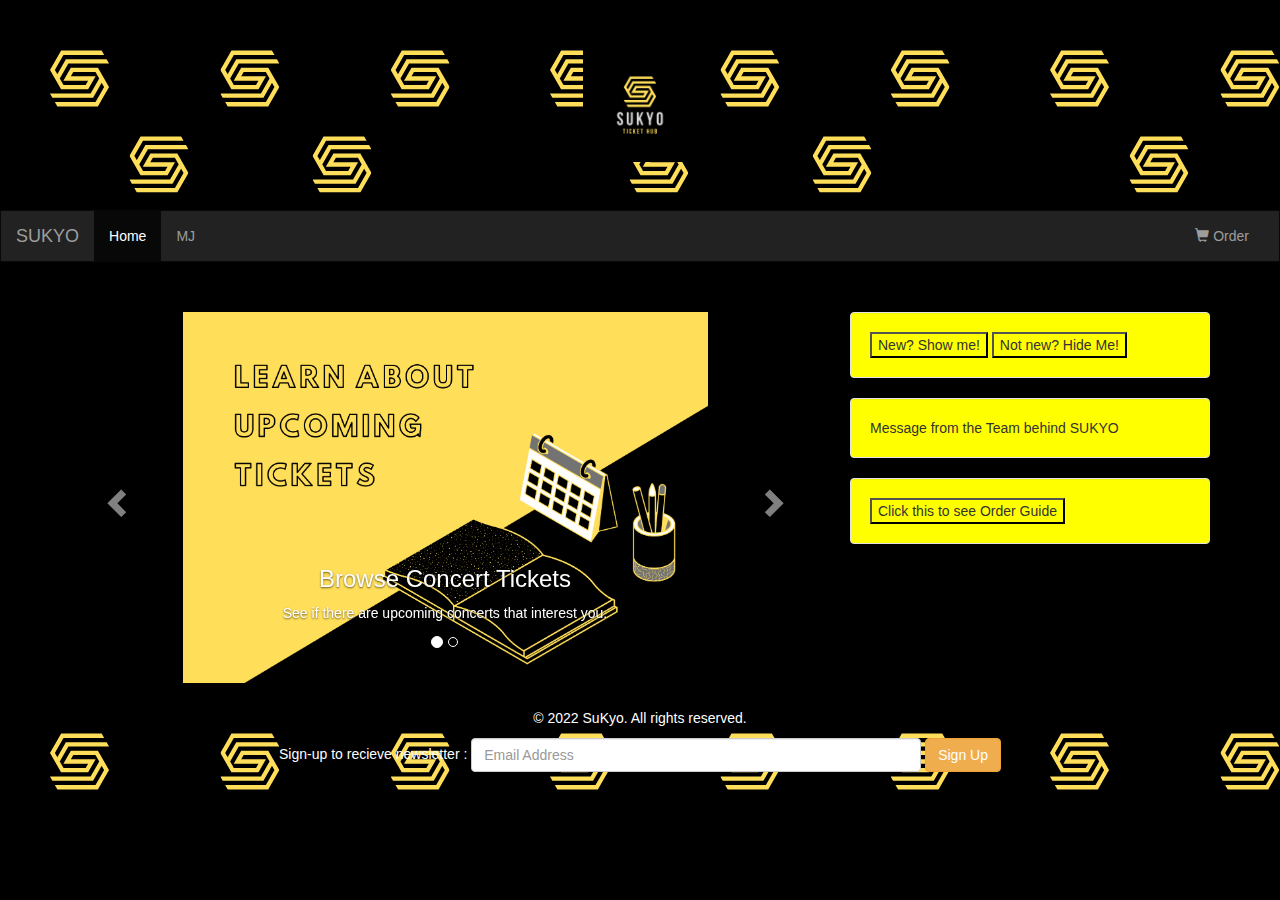
<file: SuKyo_main.html>
<!DOCTYPE html>
<html lang="en">
<head>
  <title>SuKyo Ticket Hub</title>
  <meta charset="utf-8">
  <meta name="viewport" content="width=device-width, initial-scale=1">
  <link rel="stylesheet" href="https://maxcdn.bootstrapcdn.com/bootstrap/3.4.1/css/bootstrap.min.css">
  <script src="https://ajax.googleapis.com/ajax/libs/jquery/3.5.1/jquery.min.js"></script>
  <script src="https://maxcdn.bootstrapcdn.com/bootstrap/3.4.1/js/bootstrap.min.js"></script>
  <style>
    /* Remove the navbar's default rounded borders and increase the bottom margin */ 
    .navbar {
      margin-bottom: 50px;
      border-radius: 0;
    }
    
    /* Remove the jumbotron's default bottom margin */ 
     .jumbotron {
      margin-bottom: 0;
    }
   
    /* Add a gray background color and some padding to the footer */
    footer {
      color: white;
      padding: 25px;
    }

    img
    {
      width: 70%;
      margin: auto;
    }
  </style>
  <script>
    $(document).ready(function(){
    $("c").hide();
    $("#orderguide").hide();
    $("#panel").slideToggle("fast");
    $("#hide").click(function(){
    $("c").hide();});
    $("#show").click(function(){
    $("c").show();});
    $("#flip").click(function(){
    $("#panel").fadeIn("slow");});
    $("#hide2").click(function(){
    $("#panel").fadeOut();});
    $("#order").click(function(){
    $("#orderguide").fadeIn("slow");
    $("#orderguide").css({"background-color": "black", "color": "yellow"});});
    $("#hide3").click(function(){
    $("#orderguide").hide();});
    });
</script>
</head>
<body style="background-color: black;">

<div class="jumbotron" style="background-image: url(PAA3_pics/SukyoBG.png);">
  <div class="container text-center">
    <img src="PAA3_pics/SukyoLogo.png" style="width:10%">
  </div>
</div>

<nav class="navbar navbar-inverse">
  <div class="container-fluid">
    <div class="navbar-header">
      <button type="button" class="navbar-toggle" data-toggle="collapse" data-target="#myNavbar">
        <span class="icon-bar"></span>
        <span class="icon-bar"></span>
        <span class="icon-bar"></span>                        
      </button>
      <a class="navbar-brand" href="PAA3.html">SUKYO</a>
    </div>
    <div class="collapse navbar-collapse" id="myNavbar">
      <ul class="nav navbar-nav">
        <li class="active"><a href="SuKyo_main.html">Home</a></li>
        <li><a href="index.html">MJ</a></li>
      </ul>
      <ul class="nav navbar-nav navbar-right">
        <li><a href="SuKyo_order.html"><span class="glyphicon glyphicon-shopping-cart"></span> Order</a></li>
      </ul>
    </div>
  </div>
</nav>

<div class="container">
<div class="row">
<div class="col-sm-8">
<div id="myCarousel" class="carousel slide" data-ride="carousel">
    <!-- Indicators -->
    <ol class="carousel-indicators">
      <li data-target="#myCarousel" data-slide-to="0" class="active"></li>
      <li data-target="#myCarousel" data-slide-to="1"></li>
    </ol>

    <!-- Wrapper for slides -->
    <div class="carousel-inner" role="listbox">
      <div class="item active">
        <img src="PAA3_pics/sukyo_1.png" alt="Image">
        <div class="carousel-caption">
          <h3>Browse Concert Tickets</h3>
          <p>See if there are upcoming concerts that interest you.</p>
        </div>      
      </div>

      <div class="item">
        <img src="PAA3_pics/sukyo_2.png" alt="Image">
        <div class="carousel-caption">
          <h3>We got you.</h3>
          <p>Click Order to start form.</p>
        </div>      
      </div>
    </div>
  </div>

    <!-- Left and right controls -->
    <a class="left carousel-control" href="#myCarousel" role="button" data-slide="prev">
      <span class="glyphicon glyphicon-chevron-left" aria-hidden="true"></span>
      <span class="sr-only">Previous</span>
    </a>
    <a class="right carousel-control" href="#myCarousel" role="button" data-slide="next">
      <span class="glyphicon glyphicon-chevron-right" aria-hidden="true"></span>
      <span class="sr-only">Next</span>
    </a>
</div>
<div class="col-sm-4">
    <div class="well" style="background-color: yellow;">
      <c>Welcome to SuKyo!</c>
      <button id="show" style="background-color: yellow;">New? Show me!</button>
      <button id="hide" style="background-color: yellow;">Not new? Hide Me!</button>
    </div>
    <div class="well" style="background-color: yellow;">
       <div id="flip">Message from the Team behind SUKYO</div>
       <div id="panel">Thank you for using our site to buy your tickets! 10% of payments from purchased tickets in SuKyo goes to our chosen charities.
        <button id="hide2" style="background-color: yellow;">x</button> </div>
    </div>
    <div class="well" style="background-color: yellow;">
       <button id="order" style="background-color: yellow;">Click this to see Order Guide</button>
       <div id="orderguide">To order, click the "ORDER" label on the upper right corner of the page!<button id="hide3" style="background-color: black; color: yellow;">x</button> </div>
    </div>
  </div>
  </div>
</div>


<footer class="container-fluid text-center" style="background-image: url(PAA3_pics/SukyoBG.png);">
  <p>© 2022 SuKyo. All rights reserved.</p>  
  <form class="form-inline">Sign-up to recieve newsletter :
    <input type="email" class="form-control" size="50" placeholder="Email Address">
    <button type="button" class="btn btn-warning">Sign Up</button>
  </form>
</footer>

</body>
</html>
</file>
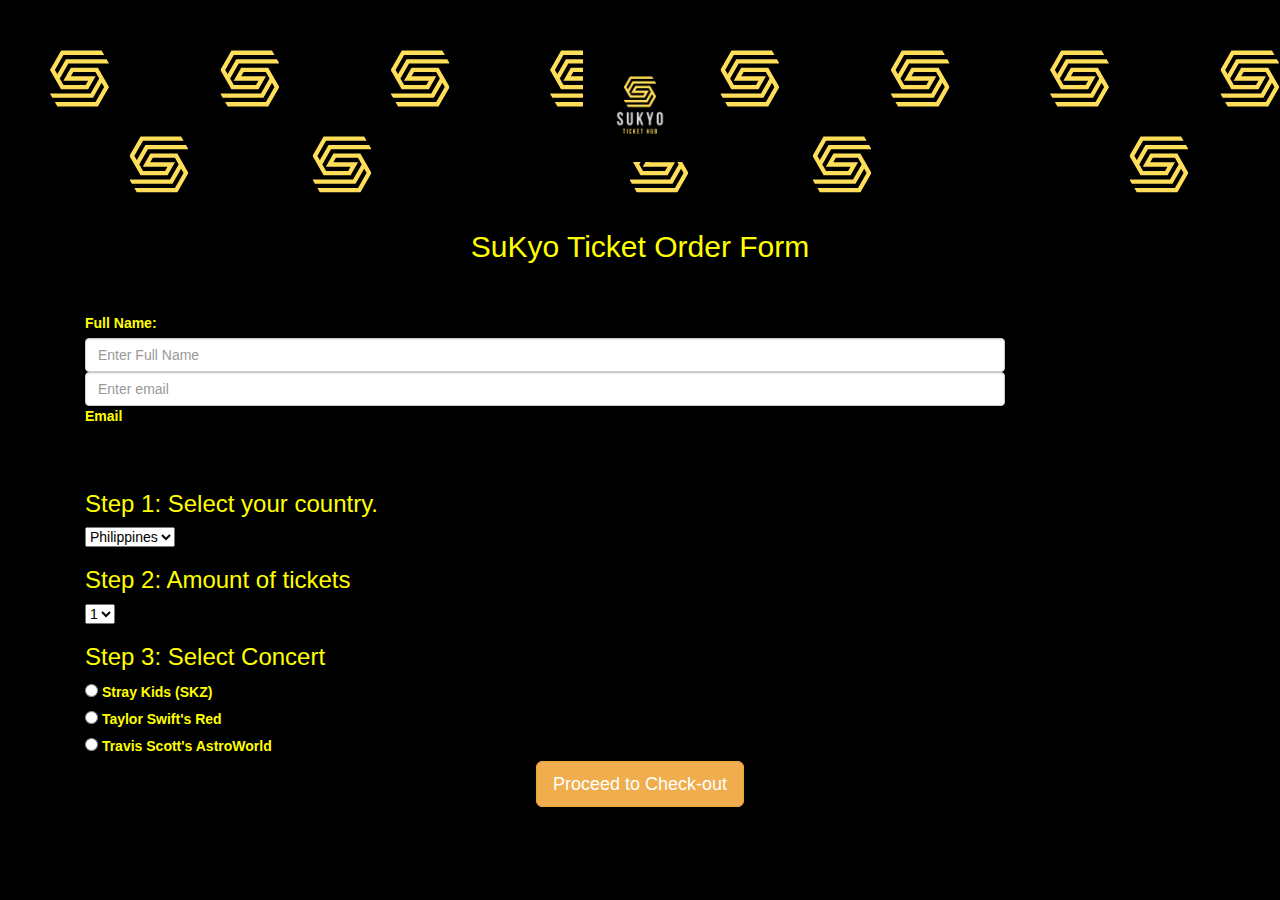
<file: SuKyo_order.html>
<!DOCTYPE html>
<html lang="en">
<head>
  <title>SuKyo Ticket Form</title>
  <meta charset="utf-8">
  <meta name="viewport" content="width=device-width, initial-scale=1">
  <link rel="stylesheet" href="https://maxcdn.bootstrapcdn.com/bootstrap/3.4.1/css/bootstrap.min.css">
  <script src="https://ajax.googleapis.com/ajax/libs/jquery/3.5.1/jquery.min.js"></script>
  <script src="https://maxcdn.bootstrapcdn.com/bootstrap/3.4.1/js/bootstrap.min.js"></script>
  <style>
    /* Remove the navbar's default rounded borders and increase the bottom margin */ 
    .navbar {
      margin-bottom: 50px;
      border-radius: 0;
    }
    
    /* Remove the jumbotron's default bottom margin */ 
     .jumbotron {
      margin-bottom: 0;
    }
   
    /* Add a gray background color and some padding to the footer */
    footer {
      color: white;
      padding: 25px;
    }

    img
    {
      width: 70%;
      margin: auto;
    }
  </style>

</head>
<body style="background-color: black;">

<div class="jumbotron" style="background-image: url(PAA3_pics/SukyoBG.png);">
  <div class="container text-center">
    <img src="PAA3_pics/SukyoLogo.png" style="width:10%">
  </div>
</div>

<div class="container p-3 my-2 border rounded-pill" style="background-color: black;">
    <h2 class="text-center" style="color: yellow;">SuKyo Ticket Order Form</h2>
  </div>
  <br>
  <br>
  <form action="SuKyo_checkout.html" class="was-validated">
  <div class="container p-5 my-1 border rounded-top" style="background-color: black; color: yellow;">
        <div class="col-sm-10">
    <label for="uname" class="form-label text-light">Full Name:</label>
    <input type="text" class="form-control" id="uname" placeholder="Enter Full Name" name="uname" required>
        <div class="form-floating mb-3 mt-3">
      <input type="text" class="form-control" id="email" placeholder="Enter email" name="email"required>
      <label for="email">Email</label>
    </div>
    <div class="valid-feedback" style="color: black;">Valid.</div>
        <div class="invalid-feedback" style="color: black;">Please fill out this field.</div>
    <h3 class="text-light">Step 1: Select your country.</h3>
    <select class="form-select" style="color: black;">
      <option>Philippines</option>
      <option>Malaysia</option>
      <option>Singapore</option>
      <option>Thailand</option>
    </select>
  </div>
  </div>

  <div class="container p-5 my-1 text-light border" style="background-color: black; color: yellow;">
        <div class="col-sm-10">
          <h3>Step 2: Amount of tickets</h3>
              <select class="form-select" style="color: black;">
      <option>1</option>
      <option>2</option>
      <option>3</option>
      <option>4</option>
    </select>
        </div>
        <div class="col-sm-10">
          <h3>Step 3: Select Concert</h3>
          <div class="form-check">
            <input type="radio" class="form-check-input" id="radio4" name="optradio" value="option4">
            <label class="form-check-label" for="radio1">Stray Kids (SKZ)</label>
          </div>
          <div class="form-check">
            <input type="radio" class="form-check-input" id="radio5" name="optradio" value="option5">
            <label class="form-check-label" for="radio2">Taylor Swift's Red</label>
          </div>
          <div class="form-check">
            <input type="radio" class="form-check-input" id="radio6" name="optradio" value="option6">
            <label class="form-check-label" for="radio7">Travis Scott's AstroWorld</label>
          </div>
        </div>
        </div>
    </div>

     <div class="container p-2 my-1 text-center">
     <button type="submit" class="btn btn-warning opacity-50 btn-lg">Proceed to Check-out</button>
      </div>
  </form>
</body>
</html>
</file>
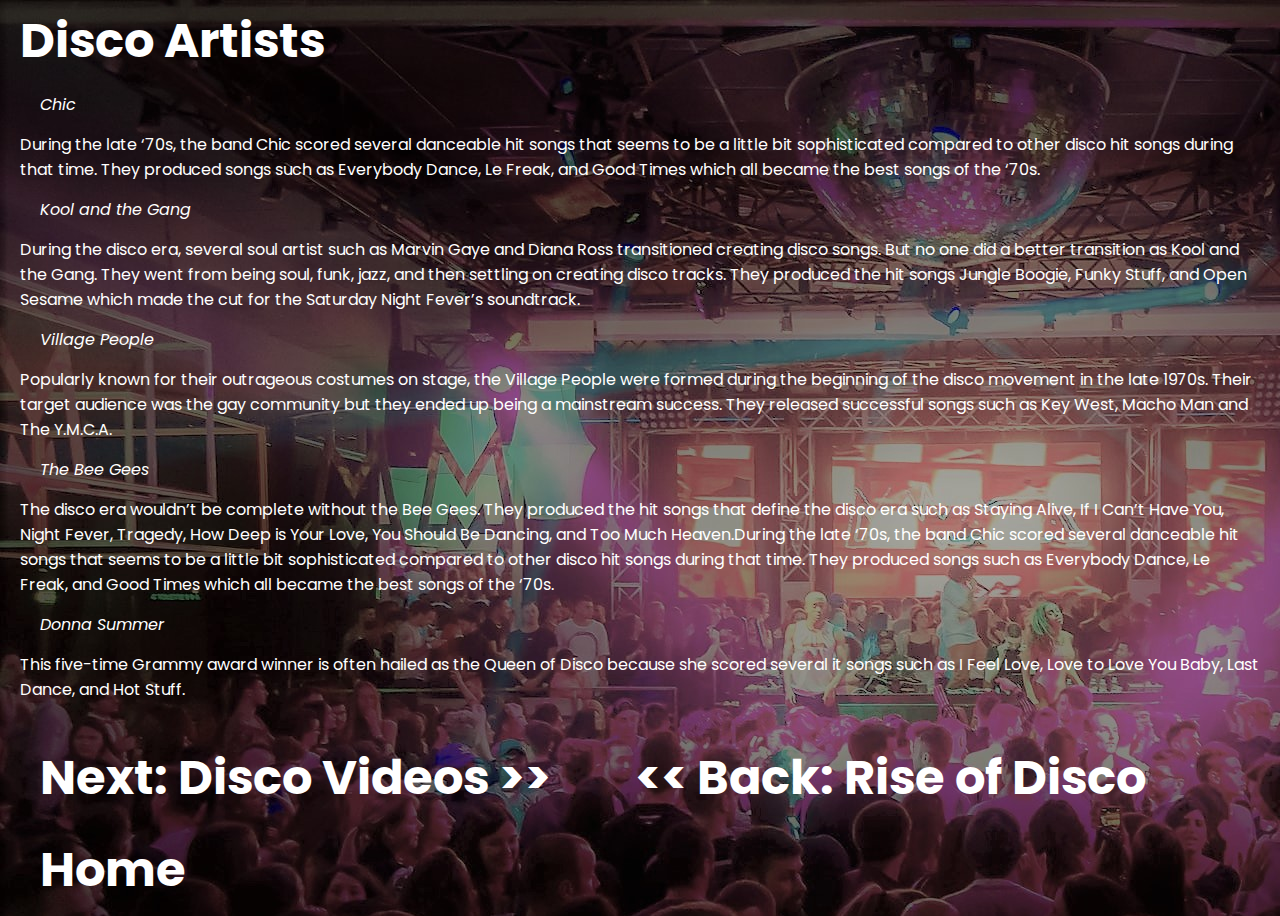
<file: Disco/artists_legacy.html>
<!doctype html>
<html> 
  <head>     
    <meta charset="utf-8">     
    <meta name="viewport" content="width=device-width, initial-scale=1.0">     
    <title>Disco Artists</title>     
    <link rel="stylesheet" href="content.css"> 
  </head> 
  <background> 
  <body>   
    <yeet>
        <header>Disco Artists</header>
        <br>
        <description>
           <artist>
           Chic
           </artist>
        </description>
        <description>
           During the late ‘70s, the band Chic scored several danceable hit songs that seems to be a little bit sophisticated compared to other disco hit songs during that time. They produced songs such as Everybody Dance, Le Freak, and Good Times which all became the best songs of the ‘70s.
        </description>
        <description>
           <artist>
           Kool and the Gang
           </artist>
        </description>
        <description>
           During the disco era, several soul artist such as Marvin Gaye and Diana Ross transitioned creating disco songs. But no one did a better transition as Kool and the Gang. They went from being soul, funk, jazz, and then settling on creating disco tracks. They produced the hit songs Jungle Boogie, Funky Stuff, and Open Sesame which made the cut for the Saturday Night Fever’s soundtrack.
        </description>
        <description>
           <artist>
           Village People
           </artist>
        </description>
        <description>
           Popularly known for their outrageous costumes on stage, the Village People were formed during the beginning of the disco movement in the late 1970s. Their target audience was the gay community but they ended up being a mainstream success. They released successful songs such as Key West, Macho Man and The Y.M.C.A.
        </description>
        <description>
           <artist>
           The Bee Gees
           </artist>
        </description>
        <description>The disco era wouldn’t be complete without the Bee Gees. They produced the hit songs that define the disco era such as Staying Alive, If I Can’t Have You, Night Fever, Tragedy, How Deep is Your Love, You Should Be Dancing, and Too Much Heaven.During the late ‘70s, the band Chic scored several danceable hit songs that seems to be a little bit sophisticated compared to other disco hit songs during that time. They produced songs such as Everybody Dance, Le Freak, and Good Times which all became the best songs of the ‘70s.
        </description>
        <description>
           <artist>
           Donna Summer
           </artist>
        </description>
        <description>
           This five-time Grammy award winner is often hailed as the Queen of Disco because she scored several it songs such as I Feel Love, Love to Love You Baby, Last Dance, and Hot Stuff. 
        </description>
        <br>
        <br>
        <description><a href="videos.html">Next: Disco Videos >></a></description>
        <description><a href="rise.html"><< Back: Rise of Disco</a></description><description><a href="https://mdltre.github.io/CS2240_DelaTorre/PAA1.html">Home</a></description>
    </yeet>
  </body>
  </background>
</html>
</file>
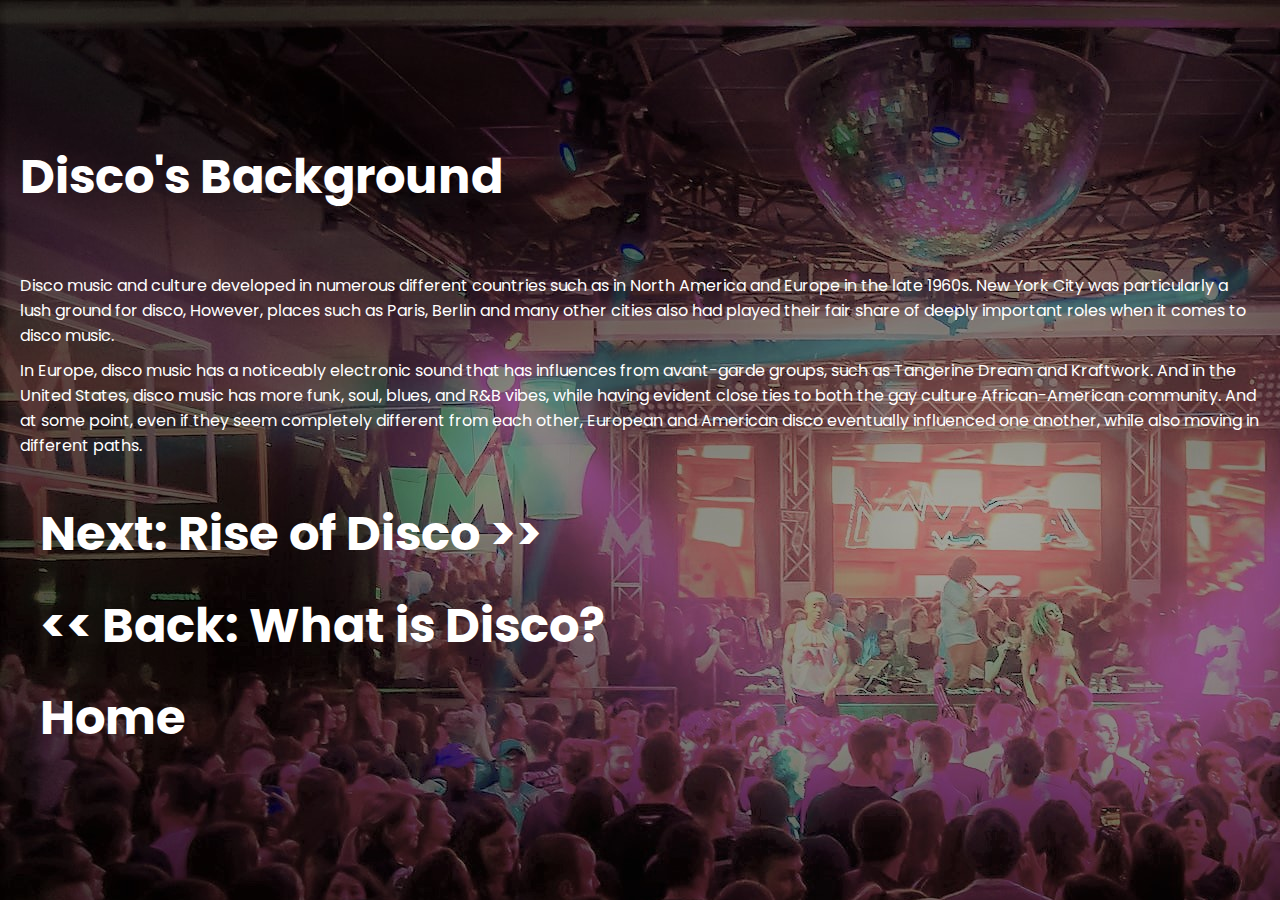
<file: Disco/background.html>
<!doctype html>
<html> 
  <head>     
    <meta charset="utf-8">     
    <meta name="viewport" content="width=device-width, initial-scale=1.0">     
    <title>Disco's Background</title>     
    <link rel="stylesheet" href="content.css"> 
  </head> 
  <background> 
  <body>   
    <yeet>
        <header>Disco's Background</header>
        <br>
        <br>
        <br>
        <description>
            Disco music and culture developed in numerous different countries such as in North America and Europe in the late 1960s. New York City was particularly a lush ground for disco, However, places such as Paris, Berlin and many other cities also had played their fair share of deeply important roles when it comes to disco music.
        </description>
        <br>
        <description>
            In Europe, disco music has a noticeably electronic sound that has influences from avant-garde groups, such as Tangerine Dream and Kraftwork. And in the United States, disco music has more funk, soul, blues, and R&B vibes, while having evident close ties to both the gay culture African-American community. And at some point, even if they seem completely different from each other, European and American disco eventually influenced one another, while also moving in different paths.
        </description>
        <br>
        <br>
        <description><a href="rise.html">Next: Rise of Disco >></a></description>
        <br>
        <description><a href="disco.html"><< Back: What is Disco?</a></description>
        <br>
        <description><a href="https://mdltre.github.io/CS2240_DelaTorre/PAA1.html">Home</a></description>
    </yeet>
  </body>
  </background>
</html>
</file>
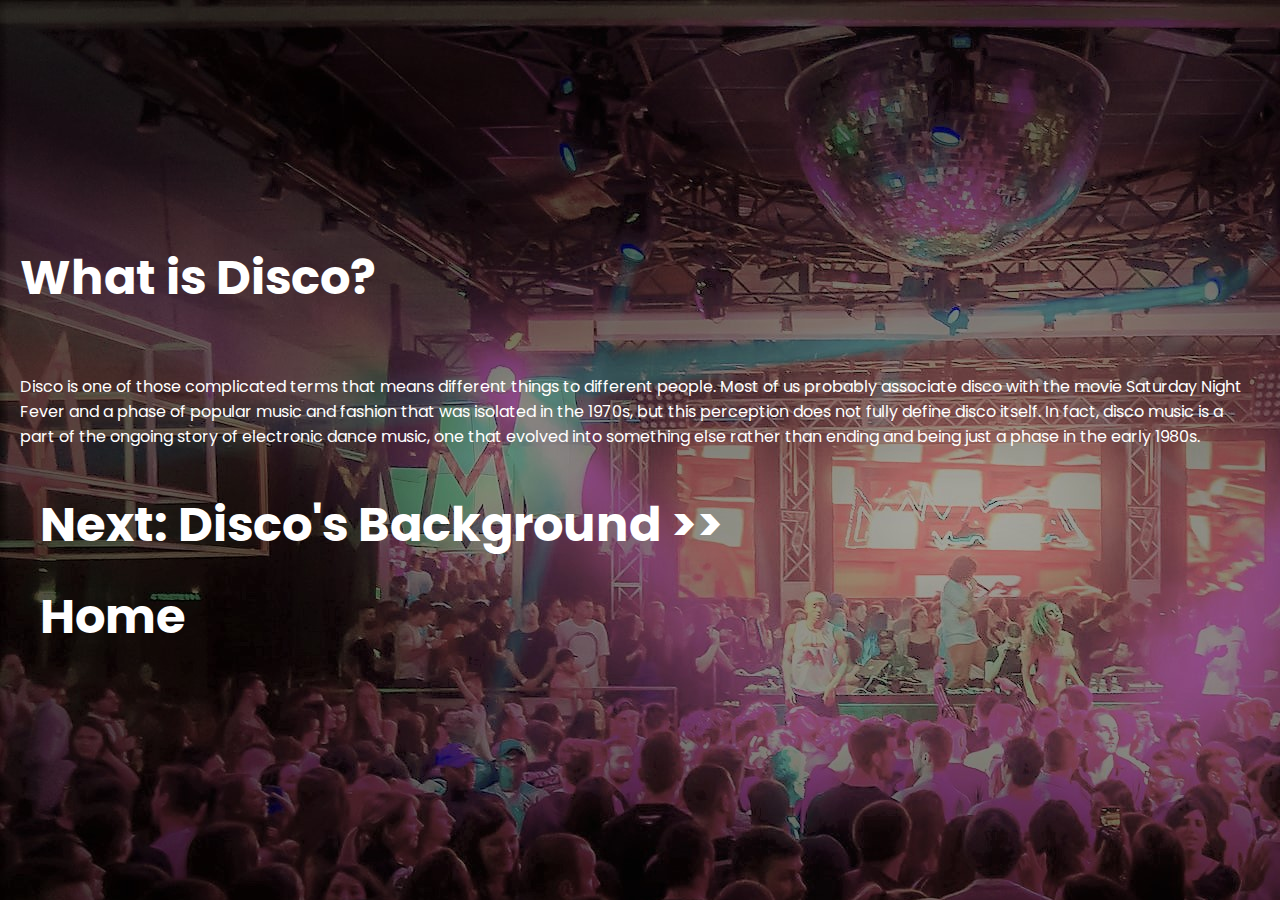
<file: Disco/disco.html>
<!doctype html>
<html> 
  <head>     
    <meta charset="utf-8">     
    <meta name="viewport" content="width=device-width, initial-scale=1.0">     
    <title>What is Disco?</title>     
    <link rel="stylesheet" href="content.css"> 
  </head> 
  <body>    
    <yeet>
        <header>What is Disco?</header>
        <br>
        <br>
        <br>
        <description>
            Disco is one of those complicated terms that means different things to different people. Most of us probably associate disco with the movie Saturday Night Fever and a 
            phase of popular music and fashion that was isolated in the 1970s, but this perception does not fully define disco itself. In fact, disco music is a part of the ongoing 
            story of electronic dance music, one that evolved into something else rather than ending and being just a phase in the early 1980s.
        </description>
        <br>
        <br>
        <description><a href="background.html">Next: Disco's Background >></a></description>
        <br>
        <description><a href="https://mdltre.github.io/CS2240_DelaTorre/PAA1.html">Home</a></description>
    </yeet>
  </body>
</html>
</file>
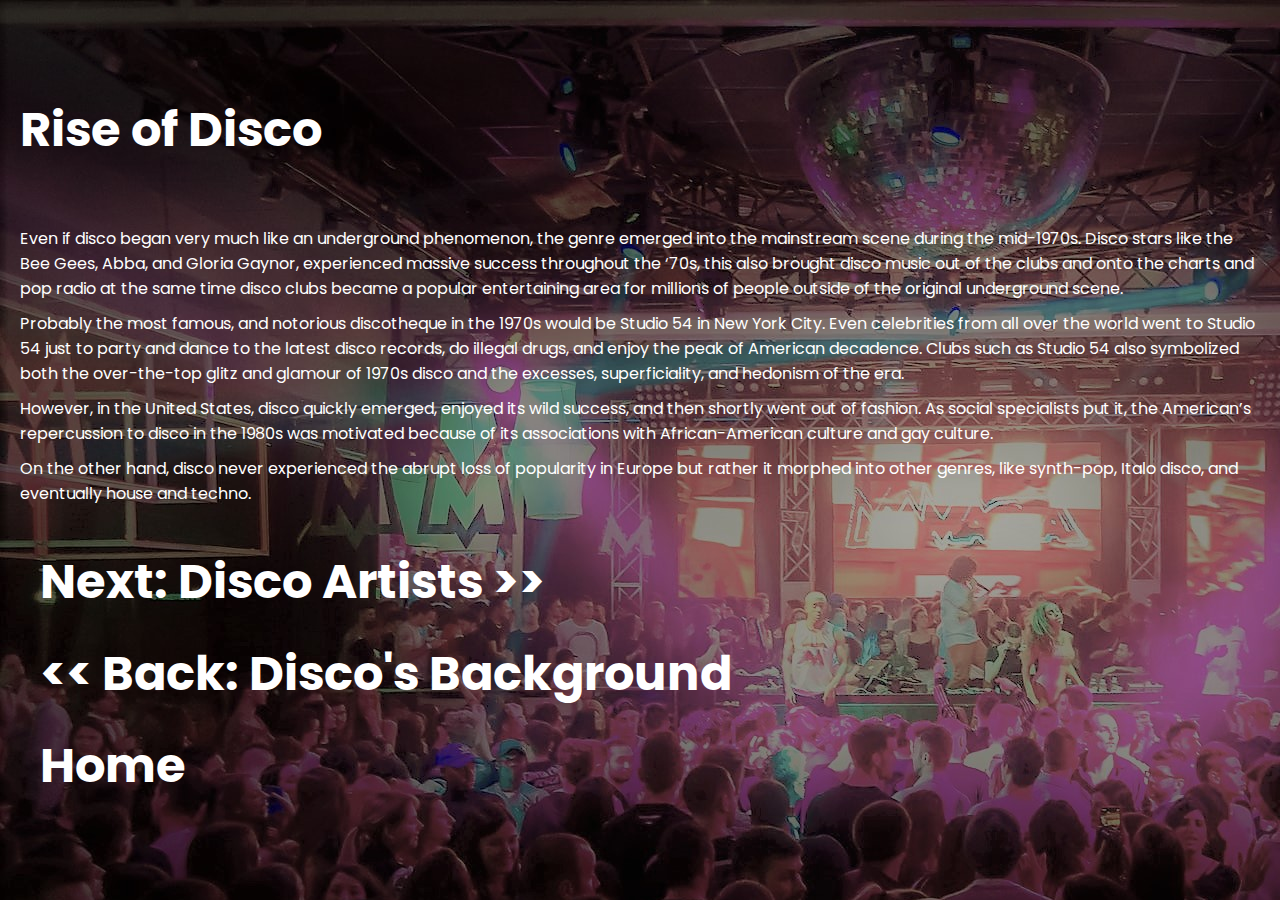
<file: Disco/rise.html>
<!doctype html>
<html> 
  <head>     
    <meta charset="utf-8">     
    <meta name="viewport" content="width=device-width, initial-scale=1.0">     
    <title>Rise of Disco</title>     
    <link rel="stylesheet" href="content.css"> 
  </head> 
  <background> 
  <body>   
    <yeet>
        <header>Rise of Disco</header>
        <br>
        <br>
        <br>
        <description>
            Even if disco began very much like an underground phenomenon, the genre emerged into the mainstream scene during the mid-1970s. Disco stars like the Bee Gees, Abba, and Gloria Gaynor, experienced massive success throughout the ‘70s, this also brought disco music out of the clubs and onto the charts and pop radio at the same time disco clubs became a popular entertaining area for millions of people outside of the original underground scene.
        </description>
        <br>
        <description>
            Probably the most famous, and notorious discotheque in the 1970s would be Studio 54 in New York City. Even celebrities from all over the world went to Studio 54  just to party and dance to the latest disco records, do illegal drugs, and enjoy the peak of American decadence. Clubs such as Studio 54 also symbolized both the over-the-top glitz and glamour of 1970s disco and the excesses, superficiality, and hedonism of the era.
        </description>
        <br>
        <description>
            However, in the United States, disco quickly emerged, enjoyed its wild success, and then shortly went out of fashion. As social specialists put it, the American’s repercussion to disco in the 1980s was motivated because of its associations with African-American culture and gay culture.
        </description>
        <br>
        <description>
            On the other hand, disco never experienced the abrupt loss of popularity in Europe but rather it morphed into other genres, like synth-pop, Italo disco, and eventually house and techno.
        </description>
        <br>
        <br>
        <description><a href="artists_legacy.html">Next: Disco Artists >></a></description>
        <br>
        <description><a href="background.html"><< Back: Disco's Background</a></description>
        <br>
        <description><a href="https://mdltre.github.io/CS2240_DelaTorre/PAA1.html">Home</a></description>
    </yeet>
  </body>
  </background>
</html>
</file>
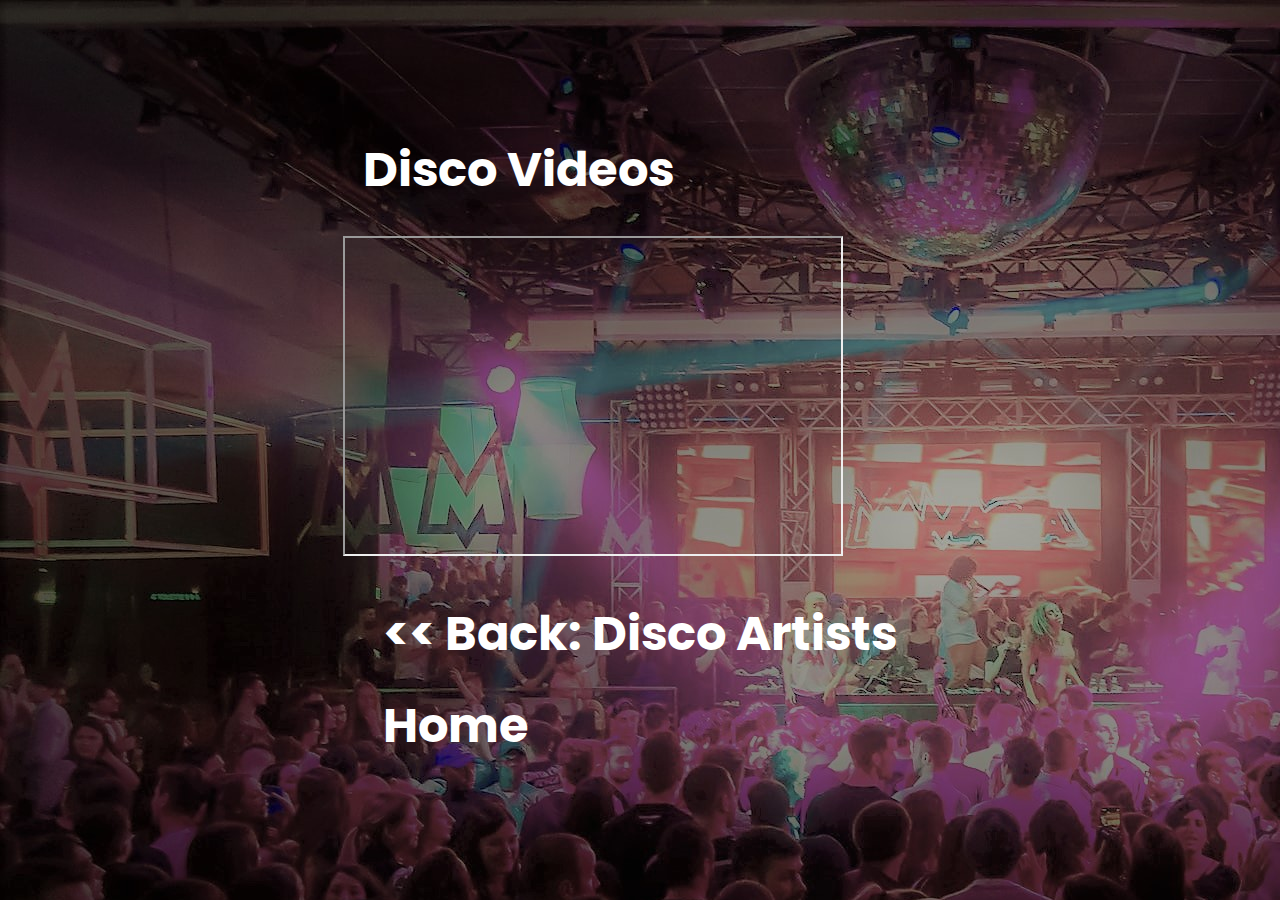
<file: Disco/videos.html>
<!doctype html>
<html> 
  <head>     
    <meta charset="utf-8">     
    <meta name="viewport" content="width=device-width, initial-scale=1.0">     
    <title>Disco Videos</title>     
    <link rel="stylesheet" href="content.css"> 
  </head> 
  <background> 
  <body>   
    <yeet>
        <header>Disco Videos</header>
        <br>
        <br>
        <iframe width="500" height="320"
        src="https://www.youtube.com/embed/8YgPG8Ikg2g?controls=1">
        </iframe>
        <br>
        <br>
        <description><a href="background.html"><< Back: Disco Artists</a></description>
        <br>
        <description><a href="https://mdltre.github.io/CS2240_DelaTorre/PAA1.html">Home</a></description>
    </yeet>
  </body>
  </background>
</html>
</file>
<file: style.css>
@import url('https://fonts.googleapis.com/css?family=Poppins:200,300,400,500,600,700,800,900&display=swap');
 * { 
     margin: 0; 
     padding: 0; 
     box-sizing: border-box; 
     font-family: 'Poppins', sans-serif; 
    } 
 body { 
     display: flex; 
     justify-content: center; 
     align-items: center; 
     min-height: 100vh; 
     overflow: hidden; 
     } 
yeet { 
    position: relative; 
    } 
yeet li { 
    list-style: none; 
    text-align: center; 
    } 
yeet li a { 
    color: #333; 
    text-decoration: none; 
    font-size: 3em; 
    padding: 5px 20px; 
    display: inline-flex; 
    font-weight: 700; 
    transition: 0.5s; 
    } 
yeet:hover li a { 
    color: #0002; 
    } 
yeet li:hover a { 
    color: #000; 
    background: rgba(255,255,255,1); 
    } 
    
yeet li a:before { 
    content: ''; 
    position: absolute; 
    top: 50%; 
    left: 40%; 
    transform: translate(-50%,-50%); 
    display: flex; 
    justify-content: center; 
    align-items: center; 
    font-size: 5em; 
    color: rgba(0,0,0,.1); 
    border-radius: 50%; 
    z-index: -1; 
    opacity: 0; 
    font-weight: 900; 
    text-transform: uppercase; 
    letter-spacing: 500px; 
    transition: letter-spacing 0.5s,left 0.5s; 
    } 
yeet li a:hover:before { 
    content: attr(data-text); 
    opacity: 1; 
    left: 50%; 
    letter-spacing: 10px; 
    width: 1800px; 
    height: 1800px; 
    } 
yeet li:nth-child(6n+1) a:before { 
    background: #81ecec; 
    } 
yeet li:nth-child(6n+2) a:before { 
    background: #ff7675; 
    } 
yeet li:nth-child(6n+3) a:before {
     background: #55efc4; 
     } 
yeet li:nth-child(6n+4) a:before { 
    background: #a29bfe; 
    } 
yeet li:nth-child(6n+5) a:before { 
    background: #fd79a8; 
    } 
yeet li:nth-child(6n+6) a:before {
     background: #ffeaa7; 
     }
</file>
<file: Disco/content.css>
@import url('https://fonts.googleapis.com/css?family=Poppins:200,300,400,500,600,700,800,900&display=swap');
 * { 
     margin: 0; 
     padding: 0; 
     box-sizing: border-box; 
     font-family: 'Poppins', sans-serif; 
    } 
 body { 
     display: flex; 
     justify-content: center; 
     align-items: center; 
     min-height: 100vh; 
     overflow: hidden; 
     background-image: url("disco.jpeg");
     }
yeet { 
    position: relative; 
    } 
yeet header {
    list-style: none; 
    text-align: center;
    color: white; 
    text-decoration: none; 
    font-size: 3em; 
    padding: 5px 20px; 
    display: inline-flex; 
    font-weight: 700; 
    transition: 0.5s;  
}
yeet li { 
    list-style: none; 
    text-align: center; 
    } 
yeet description {
    color: white;
    font-size: 13;
    padding: 5px 20px; 
    display: inline-flex; 
}
yeet description artist {
    color: white;
    font-size: 20;
    padding: 5px 20px; 
    display: inline-flex; 
    font-style: italic;
}
yeet description a {
    color: white; 
    text-decoration: none; 
    font-size: 3em; 
    padding: 5px 20px; 
    display: inline-flex; 
    font-weight: 700; 
    transition: 0.5s; 
    text-align: right;
}
yeet li a { 
    color: #333; 
    text-decoration: none; 
    font-size: 3em; 
    padding: 5px 20px; 
    display: inline-flex; 
    font-weight: 700; 
    transition: 0.5s; 
    } 
yeet:hover li a { 
    color: #0002; 
    } 
yeet li:hover a { 
    color: #000; 
    background: rgba(255,255,255,1); 
    } 
    
yeet li a:before { 
    content: ''; 
    position: absolute; 
    top: 50%; 
    left: 40%; 
    transform: translate(-50%,-50%); 
    display: flex; 
    justify-content: center; 
    align-items: center; 
    font-size: 5em; 
    color: rgba(0,0,0,.1); 
    border-radius: 50%; 
    z-index: -1; 
    opacity: 0; 
    font-weight: 900; 
    text-transform: uppercase; 
    letter-spacing: 500px; 
    transition: letter-spacing 0.5s,left 0.5s; 
    } 
yeet li a:hover:before { 
    content: attr(data-text); 
    opacity: 1; 
    left: 50%; 
    letter-spacing: 10px; 
    width: 1800px; 
    height: 1800px; 
    } 
yeet li:nth-child(6n+1) a:before { 
    background: #81ecec; 
    } 
yeet li:nth-child(6n+2) a:before { 
    background: #ff7675; 
    } 
yeet li:nth-child(6n+3) a:before {
     background: #55efc4; 
     } 
yeet li:nth-child(6n+4) a:before { 
    background: #a29bfe; 
    } 
yeet li:nth-child(6n+5) a:before { 
    background: #fd79a8; 
    } 
yeet li:nth-child(6n+6) a:before {
     background: #ffeaa7; 
     }
</file>
